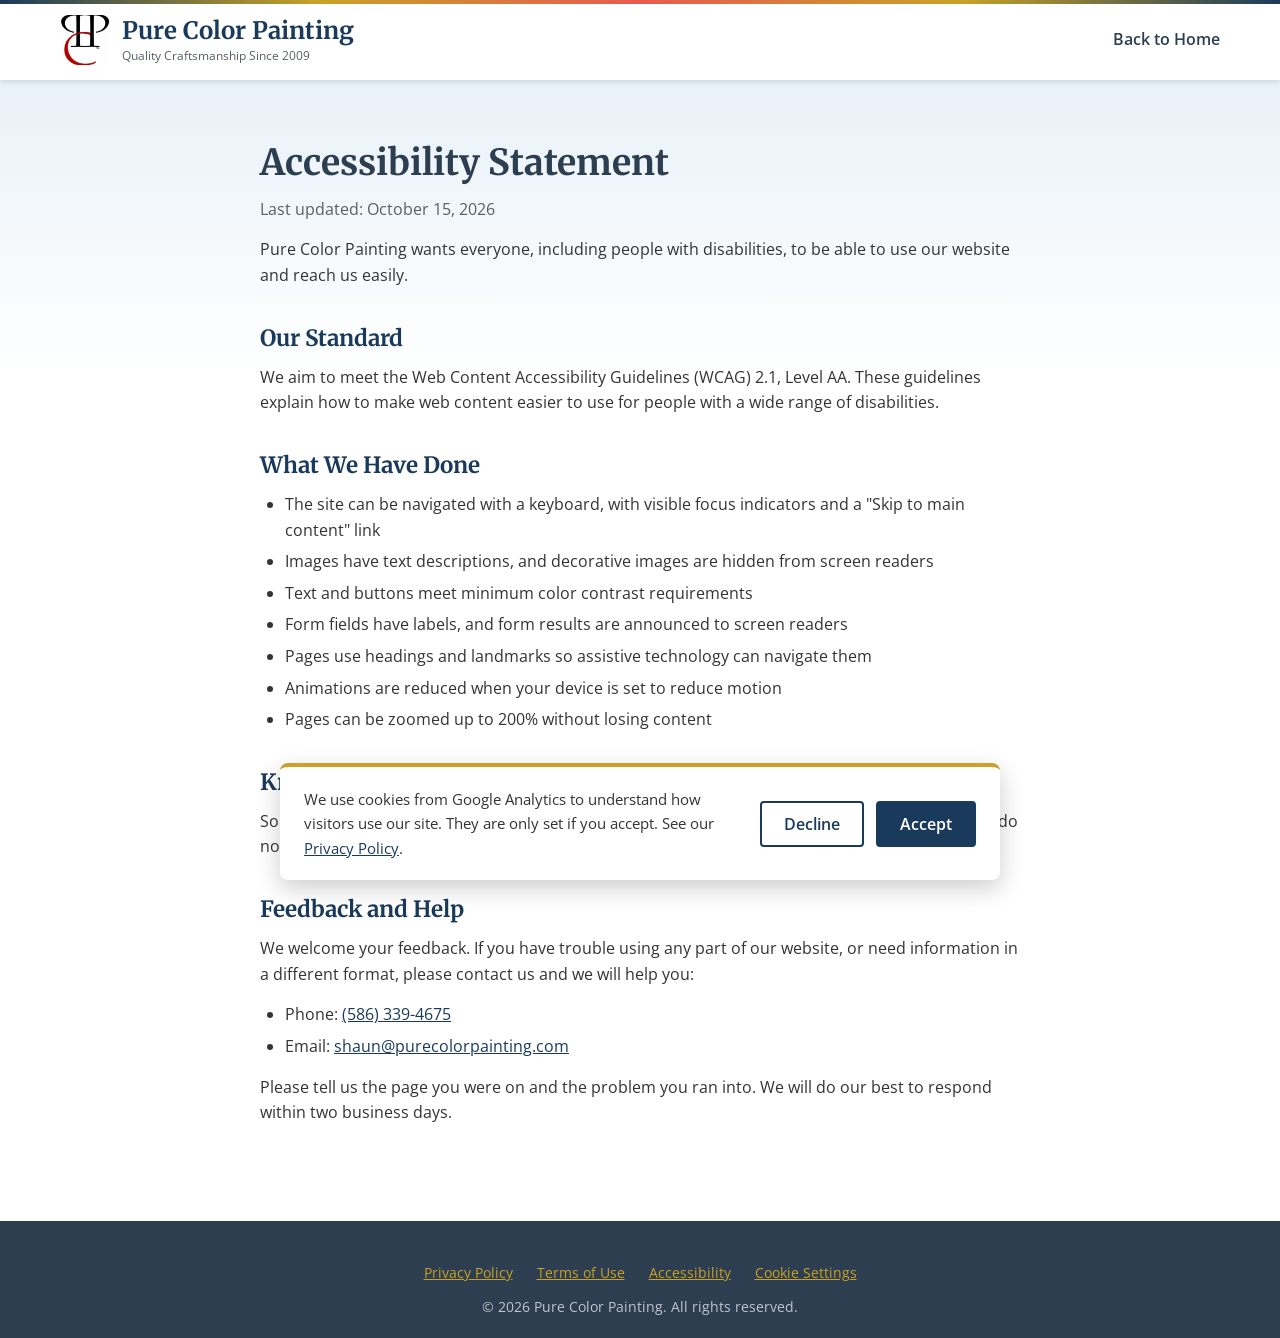
<file: accessibility.html>
<!DOCTYPE html>
<html lang="en">
<head>
    <meta charset="UTF-8">
    <meta name="viewport" content="width=device-width, initial-scale=1.0">
    <title>Accessibility Statement | Pure Color Painting</title>
    <meta name="description" content="Pure Color Painting's commitment to making our website accessible to everyone.">
    <link rel="canonical" href="https://purecolorpainting.com/accessibility.html">

    <!-- Favicons -->
    <link rel="icon" type="image/x-icon" href="images/favicon.ico">
    <link rel="apple-touch-icon" href="images/apple-touch-icon.png">

    <!-- Stylesheets -->
    <link rel="stylesheet" href="css/styles.css?v=3">
    <link rel="preconnect" href="https://fonts.googleapis.com">
    <link rel="preconnect" href="https://fonts.gstatic.com" crossorigin>
    <link href="https://fonts.googleapis.com/css2?family=Merriweather:wght@400;700&family=Open+Sans:wght@400;600&display=swap" rel="stylesheet">
</head>
<body>
    <a href="#main" class="skip-link">Skip to main content</a>

    <!-- Header -->
    <header class="header">
        <div class="container">
            <div class="header-content">
                <a href="index.html" class="logo">
                    <img src="images/logo.png" alt="" class="logo-img">
                    <div class="logo-text">
                        <p class="site-name">Pure Color Painting</p>
                        <p class="tagline">Quality Craftsmanship Since 2009</p>
                    </div>
                </a>
                <a href="index.html" class="legal-back">Back to Home</a>
            </div>
        </div>
    </header>

    <main id="main" class="legal-page" tabindex="-1">
        <div class="container">
            <h1>Accessibility Statement</h1>
            <p class="legal-updated">Last updated: October 15, 2026</p>

            <p>Pure Color Painting wants everyone, including people with disabilities, to be able to use our website and reach us easily.</p>

            <h2>Our Standard</h2>
            <p>We aim to meet the Web Content Accessibility Guidelines (WCAG) 2.1, Level AA. These guidelines explain how to make web content easier to use for people with a wide range of disabilities.</p>

            <h2>What We Have Done</h2>
            <ul>
                <li>The site can be navigated with a keyboard, with visible focus indicators and a "Skip to main content" link</li>
                <li>Images have text descriptions, and decorative images are hidden from screen readers</li>
                <li>Text and buttons meet minimum color contrast requirements</li>
                <li>Form fields have labels, and form results are announced to screen readers</li>
                <li>Pages use headings and landmarks so assistive technology can navigate them</li>
                <li>Animations are reduced when your device is set to reduce motion</li>
                <li>Pages can be zoomed up to 200% without losing content</li>
            </ul>

            <h2>Known Limitations</h2>
            <p>Some content comes from other companies, such as our Facebook page and Google Reviews. We do not control the accessibility of those websites.</p>

            <h2>Feedback and Help</h2>
            <p>We welcome your feedback. If you have trouble using any part of our website, or need information in a different format, please contact us and we will help you:</p>
            <ul>
                <li>Phone: <a href="tel:+15863394675">(586) 339-4675</a></li>
                <li>Email: <a href="mailto:shaun@purecolorpainting.com">shaun@purecolorpainting.com</a></li>
            </ul>
            <p>Please tell us the page you were on and the problem you ran into. We will do our best to respond within two business days.</p>
        </div>
    </main>

    <!-- Footer -->
    <footer class="footer legal-footer">
        <div class="container">
            <div class="footer-bottom">
                <nav class="footer-legal" aria-label="Legal">
                    <a href="privacy.html">Privacy Policy</a>
                    <a href="terms.html">Terms of Use</a>
                    <a href="accessibility.html" aria-current="page">Accessibility</a>
                    <button type="button" class="cookie-settings-link" data-cookie-settings>Cookie Settings</button>
                </nav>
                <p>&copy; <span id="current-year"></span> Pure Color Painting. All rights reserved.</p>
            </div>
        </div>
    </footer>

    <script>
        document.getElementById('current-year').textContent = new Date().getFullYear();
    </script>
    <script src="js/consent.js"></script>
</body>
</html>
</file>
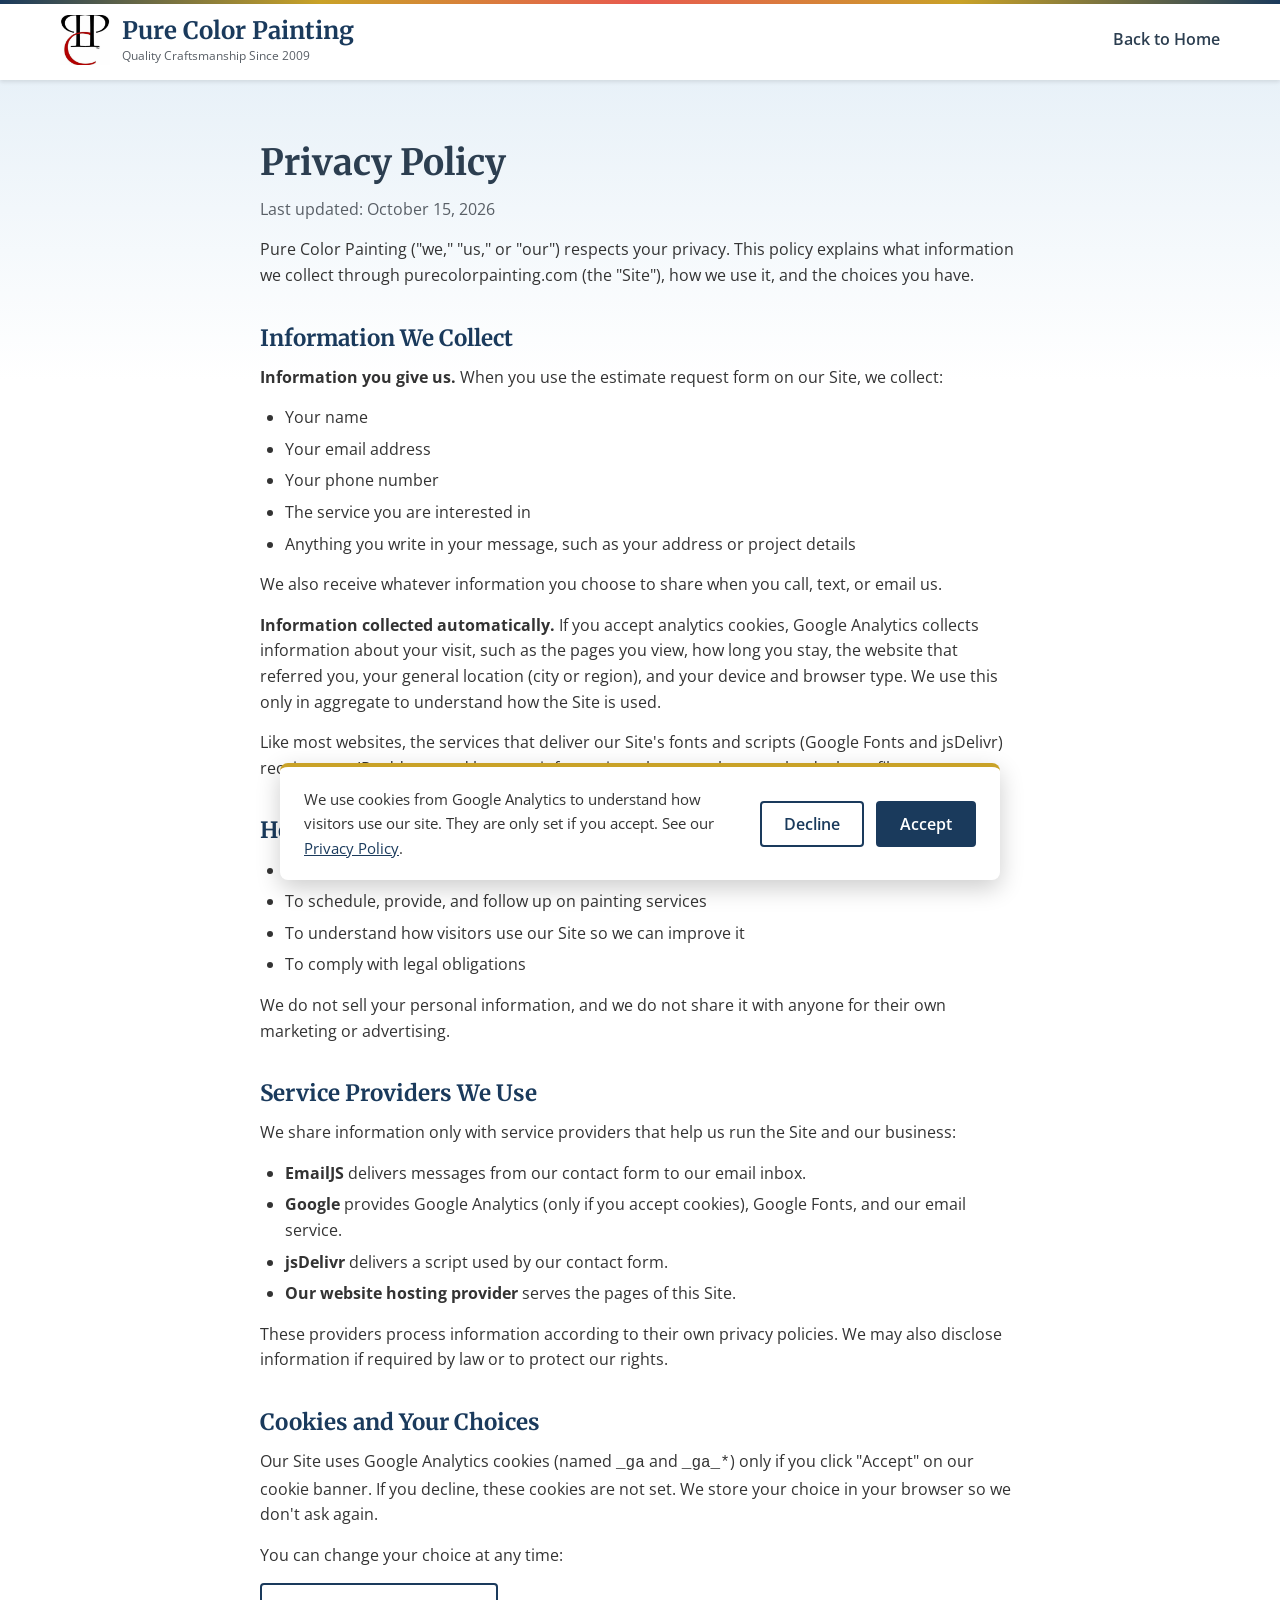
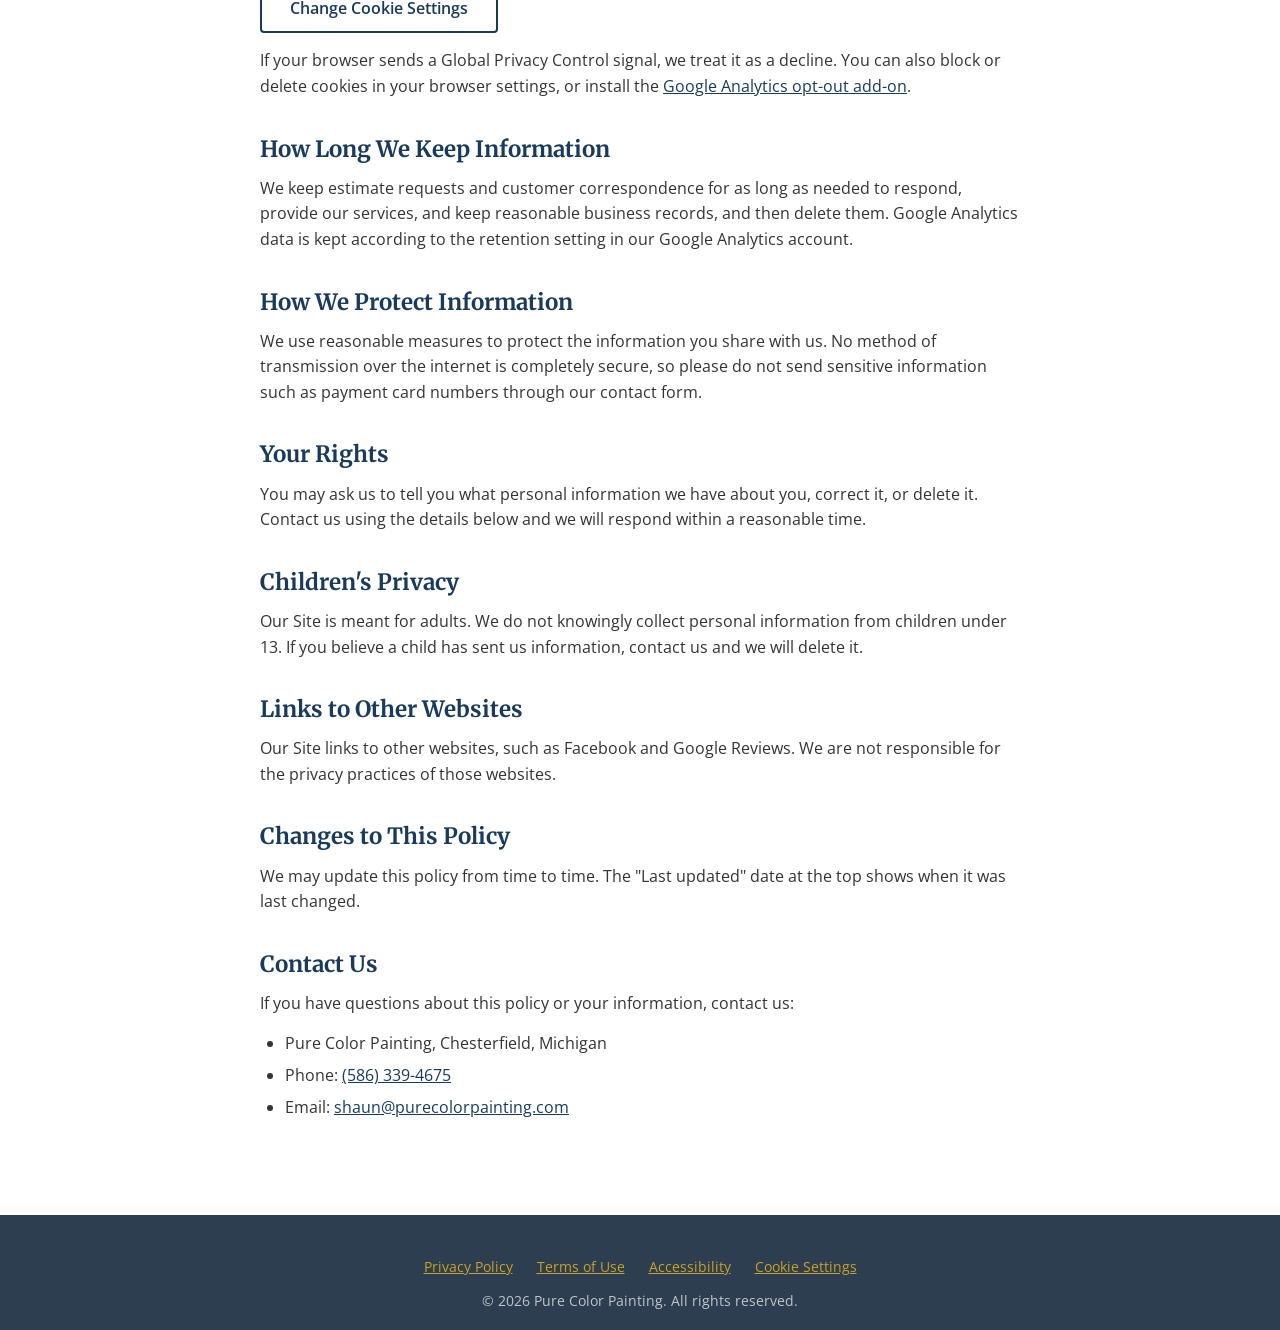
<file: privacy.html>
<!DOCTYPE html>
<html lang="en">
<head>
    <meta charset="UTF-8">
    <meta name="viewport" content="width=device-width, initial-scale=1.0">
    <title>Privacy Policy | Pure Color Painting</title>
    <meta name="description" content="How Pure Color Painting collects, uses, and protects the information you share through our website.">
    <link rel="canonical" href="https://purecolorpainting.com/privacy.html">

    <!-- Favicons -->
    <link rel="icon" type="image/x-icon" href="images/favicon.ico">
    <link rel="apple-touch-icon" href="images/apple-touch-icon.png">

    <!-- Stylesheets -->
    <link rel="stylesheet" href="css/styles.css?v=3">
    <link rel="preconnect" href="https://fonts.googleapis.com">
    <link rel="preconnect" href="https://fonts.gstatic.com" crossorigin>
    <link href="https://fonts.googleapis.com/css2?family=Merriweather:wght@400;700&family=Open+Sans:wght@400;600&display=swap" rel="stylesheet">
</head>
<body>
    <a href="#main" class="skip-link">Skip to main content</a>

    <!-- Header -->
    <header class="header">
        <div class="container">
            <div class="header-content">
                <a href="index.html" class="logo">
                    <img src="images/logo.png" alt="" class="logo-img">
                    <div class="logo-text">
                        <p class="site-name">Pure Color Painting</p>
                        <p class="tagline">Quality Craftsmanship Since 2009</p>
                    </div>
                </a>
                <a href="index.html" class="legal-back">Back to Home</a>
            </div>
        </div>
    </header>

    <main id="main" class="legal-page" tabindex="-1">
        <div class="container">
            <h1>Privacy Policy</h1>
            <p class="legal-updated">Last updated: October 15, 2026</p>

            <p>Pure Color Painting ("we," "us," or "our") respects your privacy. This policy explains what information we collect through purecolorpainting.com (the "Site"), how we use it, and the choices you have.</p>

            <h2>Information We Collect</h2>
            <p><strong>Information you give us.</strong> When you use the estimate request form on our Site, we collect:</p>
            <ul>
                <li>Your name</li>
                <li>Your email address</li>
                <li>Your phone number</li>
                <li>The service you are interested in</li>
                <li>Anything you write in your message, such as your address or project details</li>
            </ul>
            <p>We also receive whatever information you choose to share when you call, text, or email us.</p>
            <p><strong>Information collected automatically.</strong> If you accept analytics cookies, Google Analytics collects information about your visit, such as the pages you view, how long you stay, the website that referred you, your general location (city or region), and your device and browser type. We use this only in aggregate to understand how the Site is used.</p>
            <p>Like most websites, the services that deliver our Site's fonts and scripts (Google Fonts and jsDelivr) receive your IP address and browser information when your browser loads those files.</p>

            <h2>How We Use Your Information</h2>
            <ul>
                <li>To respond to your estimate request and answer your questions</li>
                <li>To schedule, provide, and follow up on painting services</li>
                <li>To understand how visitors use our Site so we can improve it</li>
                <li>To comply with legal obligations</li>
            </ul>
            <p>We do not sell your personal information, and we do not share it with anyone for their own marketing or advertising.</p>

            <h2>Service Providers We Use</h2>
            <p>We share information only with service providers that help us run the Site and our business:</p>
            <ul>
                <li><strong>EmailJS</strong> delivers messages from our contact form to our email inbox.</li>
                <li><strong>Google</strong> provides Google Analytics (only if you accept cookies), Google Fonts, and our email service.</li>
                <li><strong>jsDelivr</strong> delivers a script used by our contact form.</li>
                <li><strong>Our website hosting provider</strong> serves the pages of this Site.</li>
            </ul>
            <p>These providers process information according to their own privacy policies. We may also disclose information if required by law or to protect our rights.</p>

            <h2>Cookies and Your Choices</h2>
            <p>Our Site uses Google Analytics cookies (named <code>_ga</code> and <code>_ga_*</code>) only if you click "Accept" on our cookie banner. If you decline, these cookies are not set. We store your choice in your browser so we don't ask again.</p>
            <p>You can change your choice at any time:</p>
            <p><button type="button" class="btn btn-outline" data-cookie-settings>Change Cookie Settings</button></p>
            <p>If your browser sends a Global Privacy Control signal, we treat it as a decline. You can also block or delete cookies in your browser settings, or install the <a href="https://tools.google.com/dlpage/gaoptout" target="_blank" rel="noopener noreferrer">Google Analytics opt-out add-on<span class="visually-hidden"> (opens in new tab)</span></a>.</p>

            <h2>How Long We Keep Information</h2>
            <p>We keep estimate requests and customer correspondence for as long as needed to respond, provide our services, and keep reasonable business records, and then delete them. Google Analytics data is kept according to the retention setting in our Google Analytics account.</p>

            <h2>How We Protect Information</h2>
            <p>We use reasonable measures to protect the information you share with us. No method of transmission over the internet is completely secure, so please do not send sensitive information such as payment card numbers through our contact form.</p>

            <h2>Your Rights</h2>
            <p>You may ask us to tell you what personal information we have about you, correct it, or delete it. Contact us using the details below and we will respond within a reasonable time.</p>

            <h2>Children's Privacy</h2>
            <p>Our Site is meant for adults. We do not knowingly collect personal information from children under 13. If you believe a child has sent us information, contact us and we will delete it.</p>

            <h2>Links to Other Websites</h2>
            <p>Our Site links to other websites, such as Facebook and Google Reviews. We are not responsible for the privacy practices of those websites.</p>

            <h2>Changes to This Policy</h2>
            <p>We may update this policy from time to time. The "Last updated" date at the top shows when it was last changed.</p>

            <h2>Contact Us</h2>
            <p>If you have questions about this policy or your information, contact us:</p>
            <ul>
                <li>Pure Color Painting, Chesterfield, Michigan</li>
                <li>Phone: <a href="tel:+15863394675">(586) 339-4675</a></li>
                <li>Email: <a href="mailto:shaun@purecolorpainting.com">shaun@purecolorpainting.com</a></li>
            </ul>
        </div>
    </main>

    <!-- Footer -->
    <footer class="footer legal-footer">
        <div class="container">
            <div class="footer-bottom">
                <nav class="footer-legal" aria-label="Legal">
                    <a href="privacy.html" aria-current="page">Privacy Policy</a>
                    <a href="terms.html">Terms of Use</a>
                    <a href="accessibility.html">Accessibility</a>
                    <button type="button" class="cookie-settings-link" data-cookie-settings>Cookie Settings</button>
                </nav>
                <p>&copy; <span id="current-year"></span> Pure Color Painting. All rights reserved.</p>
            </div>
        </div>
    </footer>

    <script>
        document.getElementById('current-year').textContent = new Date().getFullYear();
    </script>
    <script src="js/consent.js"></script>
</body>
</html>
</file>
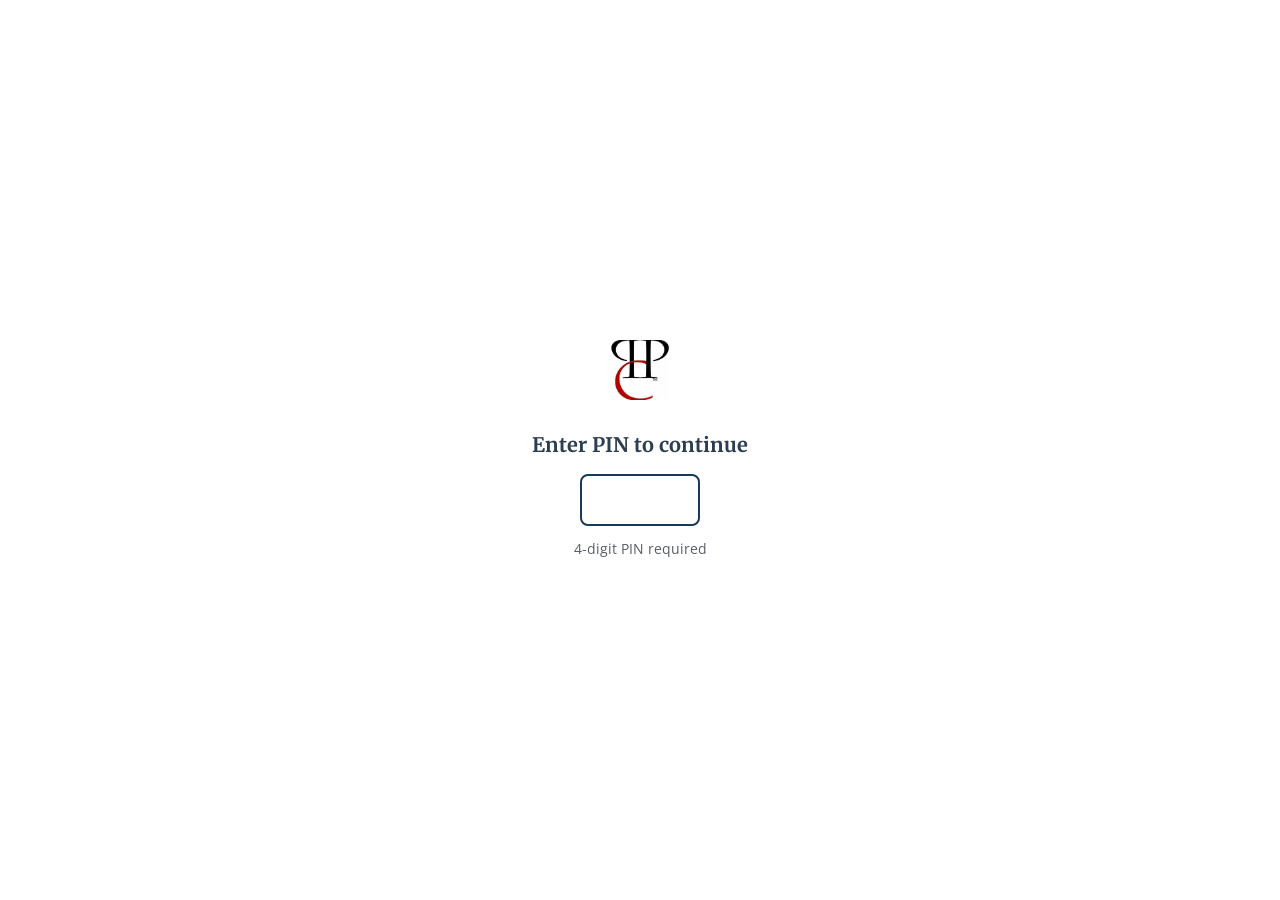
<file: quote.html>
<!DOCTYPE html>
<html lang="en">
<head>
    <meta charset="UTF-8">
    <meta name="viewport" content="width=device-width, initial-scale=1.0">
    <meta name="robots" content="noindex, nofollow">
    <title>Quote Calculator | Pure Color Painting</title>

    <link rel="icon" type="image/x-icon" href="images/favicon.ico">
    <link rel="stylesheet" href="css/styles.css?v=3">
    <link rel="preconnect" href="https://fonts.googleapis.com">
    <link rel="preconnect" href="https://fonts.gstatic.com" crossorigin>
    <link href="https://fonts.googleapis.com/css2?family=Merriweather:wght@400;700&family=Open+Sans:wght@400;600&display=swap" rel="stylesheet">

    <style>
        /* Quote Calculator Styles */
        body {
            padding-top: 80px;
        }

        .quote-header {
            position: fixed;
            top: 0;
            left: 0;
            right: 0;
            background-color: var(--color-white);
            box-shadow: var(--shadow-sm);
            z-index: 1000;
        }

        .quote-header::before {
            content: '';
            position: absolute;
            top: 0;
            left: 0;
            right: 0;
            height: 4px;
            background: linear-gradient(90deg, var(--color-primary), var(--color-secondary), var(--color-accent), var(--color-secondary), var(--color-primary));
        }

        .quote-header-content {
            display: flex;
            align-items: center;
            gap: 16px;
            padding: 15px 0;
        }

        .quote-header-content .logo-img {
            height: 50px;
            width: auto;
        }

        .quote-header-content h1 {
            font-size: 1.35rem;
            color: var(--color-primary);
            margin: 0;
        }

        .quote-header-content .tagline {
            font-size: 0.75rem;
            color: var(--color-gray);
            margin: 0;
        }

        .quote-main {
            padding: 30px 0 60px;
        }

        /* Settings Panel */
        .settings-panel {
            background: var(--color-white);
            border-radius: 8px;
            box-shadow: var(--shadow-sm);
            border-left: 4px solid var(--color-secondary);
            margin-bottom: 30px;
            overflow: hidden;
        }

        .settings-toggle {
            display: flex;
            justify-content: space-between;
            align-items: center;
            padding: 16px 20px;
            background: none;
            border: none;
            width: 100%;
            cursor: pointer;
            font-family: var(--font-heading);
            font-size: 1.1rem;
            font-weight: 700;
            color: var(--color-dark);
        }

        .settings-toggle:hover {
            background-color: var(--color-light);
        }

        .settings-toggle .arrow {
            transition: transform 0.3s ease;
            font-size: 0.8rem;
            color: var(--color-gray);
        }

        .settings-toggle .arrow.open {
            transform: rotate(180deg);
        }

        .settings-body {
            display: none;
            padding: 0 20px 20px;
        }

        .settings-body.open {
            display: block;
        }

        .settings-grid {
            display: grid;
            grid-template-columns: repeat(auto-fit, minmax(200px, 1fr));
            gap: 20px;
        }

        .setting-group label {
            display: block;
            font-weight: 600;
            font-size: 0.85rem;
            color: var(--color-dark);
            margin-bottom: 6px;
        }

        .setting-group .input-wrapper {
            position: relative;
        }

        .setting-group .input-wrapper .prefix {
            position: absolute;
            left: 12px;
            top: 50%;
            transform: translateY(-50%);
            color: var(--color-gray);
            font-weight: 600;
        }

        .setting-group input {
            width: 100%;
            padding: 10px 12px 10px 28px;
            border: 1px solid var(--color-gray-light);
            border-radius: 4px;
            font-family: var(--font-body);
            font-size: 1rem;
            transition: var(--transition);
        }

        .setting-group input:focus {
            outline: none;
            border-color: var(--color-primary);
            box-shadow: 0 0 0 3px rgba(26, 58, 92, 0.1);
        }

        /* Rooms Section */
        .section-heading {
            font-family: var(--font-heading);
            font-size: 1.5rem;
            color: var(--color-dark);
            margin-bottom: 20px;
            position: relative;
            display: inline-block;
        }

        .section-heading::after {
            content: '';
            position: absolute;
            bottom: -6px;
            left: 0;
            width: 50px;
            height: 3px;
            background-color: var(--color-secondary);
        }

        /* Room Cards */
        .room-card {
            background: var(--color-white);
            border-radius: 8px;
            box-shadow: var(--shadow-sm);
            border-left: 4px solid var(--color-secondary);
            padding: 20px;
            margin-bottom: 16px;
            transition: var(--transition);
        }

        .room-card:hover {
            box-shadow: var(--shadow-md);
        }

        .room-card-header {
            display: flex;
            justify-content: space-between;
            align-items: center;
            margin-bottom: 16px;
            gap: 12px;
        }

        .room-name-input {
            flex: 1;
            padding: 8px 12px;
            border: 1px solid var(--color-gray-light);
            border-radius: 4px;
            font-family: var(--font-body);
            font-size: 1rem;
            font-weight: 600;
            color: var(--color-primary);
            transition: var(--transition);
        }

        .room-name-input:focus {
            outline: none;
            border-color: var(--color-primary);
            box-shadow: 0 0 0 3px rgba(26, 58, 92, 0.1);
        }

        .room-name-input::placeholder {
            color: var(--color-gray);
            font-weight: 400;
        }

        .btn-remove {
            background: none;
            border: 1px solid var(--color-accent);
            color: var(--color-accent);
            padding: 6px 14px;
            border-radius: 4px;
            font-family: var(--font-body);
            font-size: 0.85rem;
            font-weight: 600;
            cursor: pointer;
            transition: var(--transition);
            white-space: nowrap;
        }

        .btn-remove:hover {
            background-color: var(--color-accent);
            color: var(--color-white);
        }

        .room-dimensions {
            display: grid;
            grid-template-columns: repeat(4, 1fr);
            gap: 16px;
            margin-bottom: 16px;
        }

        .dim-group label {
            display: block;
            font-size: 0.8rem;
            font-weight: 600;
            color: var(--color-gray);
            margin-bottom: 4px;
            text-transform: uppercase;
            letter-spacing: 0.5px;
        }

        .dim-group .input-with-unit {
            position: relative;
        }

        .dim-group input {
            width: 100%;
            padding: 10px 36px 10px 12px;
            border: 1px solid var(--color-gray-light);
            border-radius: 4px;
            font-family: var(--font-body);
            font-size: 1rem;
            transition: var(--transition);
        }

        .dim-group input:focus {
            outline: none;
            border-color: var(--color-primary);
            box-shadow: 0 0 0 3px rgba(26, 58, 92, 0.1);
        }

        .dim-group .unit {
            position: absolute;
            right: 10px;
            top: 50%;
            transform: translateY(-50%);
            font-size: 0.8rem;
            color: var(--color-gray);
        }

        .room-calcs {
            display: grid;
            grid-template-columns: repeat(4, 1fr);
            gap: 12px;
            padding-top: 12px;
            border-top: 1px solid var(--color-gray-light);
        }

        .calc-item {
            text-align: center;
            padding: 8px;
            background: var(--color-light);
            border-radius: 4px;
        }

        .calc-item .calc-label {
            font-size: 0.75rem;
            text-transform: uppercase;
            letter-spacing: 0.5px;
            color: var(--color-gray);
            margin-bottom: 2px;
        }

        .calc-item .calc-value {
            font-size: 1.1rem;
            font-weight: 700;
            color: var(--color-primary);
        }

        .calc-item .calc-unit {
            font-size: 0.75rem;
            color: var(--color-gray);
            font-weight: 400;
        }

        /* Add Room Button */
        .btn-add-room {
            display: inline-block;
            padding: 12px 28px;
            background: linear-gradient(135deg, var(--color-primary) 0%, var(--color-secondary) 100%);
            color: var(--color-white);
            border: none;
            border-radius: 4px;
            font-family: var(--font-body);
            font-size: 1rem;
            font-weight: 600;
            cursor: pointer;
            transition: var(--transition);
            margin-bottom: 30px;
        }

        .btn-add-room:hover {
            background: linear-gradient(135deg, var(--color-secondary) 0%, var(--color-primary) 100%);
            transform: translateY(-2px);
            box-shadow: var(--shadow-md);
        }

        /* Global Inputs */
        .global-inputs {
            background: var(--color-white);
            border-radius: 8px;
            box-shadow: var(--shadow-sm);
            border-left: 4px solid var(--color-secondary);
            padding: 20px;
            margin-bottom: 30px;
        }

        .global-inputs h3 {
            font-family: var(--font-heading);
            font-size: 1.1rem;
            color: var(--color-dark);
            margin-bottom: 16px;
        }

        .global-grid {
            display: grid;
            grid-template-columns: repeat(auto-fit, minmax(200px, 1fr));
            gap: 20px;
        }

        .global-group label {
            display: block;
            font-weight: 600;
            font-size: 0.85rem;
            color: var(--color-dark);
            margin-bottom: 6px;
        }

        .global-group input {
            width: 100%;
            padding: 10px 12px;
            border: 1px solid var(--color-gray-light);
            border-radius: 4px;
            font-family: var(--font-body);
            font-size: 1rem;
            transition: var(--transition);
        }

        .global-group input:focus {
            outline: none;
            border-color: var(--color-primary);
            box-shadow: 0 0 0 3px rgba(26, 58, 92, 0.1);
        }

        /* Materials Section */
        .materials-section {
            margin-bottom: 30px;
        }

        .materials-hint {
            font-size: 0.85rem;
            color: var(--color-gray);
            margin-bottom: 16px;
            margin-top: -12px;
        }

        .materials-grid {
            display: grid;
            grid-template-columns: repeat(2, 1fr);
            gap: 16px;
        }

        .material-card {
            background: var(--color-white);
            border-radius: 8px;
            box-shadow: var(--shadow-sm);
            border-left: 4px solid var(--color-secondary);
            padding: 16px 20px;
        }

        .material-card h4 {
            font-family: var(--font-heading);
            font-size: 0.95rem;
            color: var(--color-primary);
            margin-bottom: 12px;
        }

        .material-row {
            display: flex;
            align-items: flex-end;
            gap: 16px;
        }

        .material-field {
            flex: 1;
        }

        .material-field label {
            display: block;
            font-weight: 600;
            font-size: 0.8rem;
            color: var(--color-gray);
            margin-bottom: 4px;
            text-transform: uppercase;
            letter-spacing: 0.5px;
        }

        .material-field .input-wrapper {
            position: relative;
        }

        .material-field .input-wrapper .prefix {
            position: absolute;
            left: 10px;
            top: 50%;
            transform: translateY(-50%);
            color: var(--color-gray);
            font-weight: 600;
            font-size: 0.9rem;
        }

        .material-field .input-wrapper input {
            padding-left: 24px;
        }

        .material-field input {
            width: 100%;
            padding: 8px 10px;
            border: 1px solid var(--color-gray-light);
            border-radius: 4px;
            font-family: var(--font-body);
            font-size: 0.95rem;
            transition: var(--transition);
        }

        .material-field input:focus {
            outline: none;
            border-color: var(--color-primary);
            box-shadow: 0 0 0 3px rgba(26, 58, 92, 0.1);
        }

        .material-total {
            flex: 0 0 auto;
            text-align: right;
            min-width: 80px;
        }

        .material-total label {
            display: block;
            font-weight: 600;
            font-size: 0.8rem;
            color: var(--color-gray);
            margin-bottom: 4px;
            text-transform: uppercase;
            letter-spacing: 0.5px;
        }

        .material-cost {
            font-size: 1.1rem;
            font-weight: 700;
            color: var(--color-primary);
            line-height: 36px;
        }

        /* Results Section */
        .results-section {
            background: var(--color-white);
            border-radius: 8px;
            box-shadow: var(--shadow-md);
            border-top: 4px solid var(--color-secondary);
            padding: 30px;
            margin-bottom: 30px;
        }

        .results-section h2 {
            font-size: 1.5rem;
            margin-bottom: 20px;
            text-align: left;
        }

        .results-table {
            width: 100%;
            border-collapse: collapse;
        }

        .results-table tr {
            border-bottom: 1px solid var(--color-gray-light);
        }

        .results-table td {
            padding: 12px 8px;
            font-size: 0.95rem;
        }

        .results-table .line-label {
            color: var(--color-dark);
            font-weight: 600;
        }

        .results-table .line-detail {
            color: var(--color-gray);
            text-align: center;
        }

        .results-table .line-amount {
            text-align: right;
            font-family: var(--font-body);
            font-weight: 600;
            color: var(--color-dark);
            white-space: nowrap;
        }

        .results-table tr.section-header-row {
            border-bottom: none;
        }

        .results-table .section-label {
            font-family: var(--font-heading);
            font-size: 0.8rem;
            font-weight: 700;
            text-transform: uppercase;
            letter-spacing: 1px;
            color: var(--color-gray);
            padding: 16px 8px 4px;
        }

        .results-table tr.subtotal-row {
            border-top: 2px solid var(--color-dark);
            border-bottom: none;
        }

        .results-table tr.subtotal-row td {
            padding-top: 16px;
            font-size: 1rem;
        }

        .results-table tr.rounding-row {
            border-bottom: none;
        }

        .results-table tr.rounding-row td {
            font-size: 0.85rem;
            color: var(--color-gray);
            padding-top: 4px;
            padding-bottom: 4px;
        }

        .results-table tr.total-row td {
            padding-top: 8px;
            font-size: 1.3rem;
            font-weight: 700;
            color: var(--color-primary);
        }

        .estimate-disclaimer {
            margin-top: 20px;
            padding: 12px 15px;
            background: var(--color-light);
            border-left: 3px solid var(--color-secondary);
            font-size: 0.85rem;
            color: var(--color-text);
        }

        /* Action Buttons */
        .action-buttons {
            display: flex;
            gap: 12px;
            flex-wrap: wrap;
        }

        .btn-share {
            display: inline-block;
            padding: 12px 28px;
            background: linear-gradient(135deg, var(--color-primary) 0%, var(--color-secondary) 100%);
            color: var(--color-white);
            border: none;
            border-radius: 4px;
            font-family: var(--font-body);
            font-size: 1rem;
            font-weight: 600;
            cursor: pointer;
            transition: var(--transition);
        }

        .btn-share:hover {
            background: linear-gradient(135deg, var(--color-secondary) 0%, var(--color-primary) 100%);
            transform: translateY(-2px);
            box-shadow: var(--shadow-md);
        }

        .btn-print {
            display: inline-block;
            padding: 12px 28px;
            background: transparent;
            color: var(--color-primary);
            border: 2px solid var(--color-primary);
            border-radius: 4px;
            font-family: var(--font-body);
            font-size: 1rem;
            font-weight: 600;
            cursor: pointer;
            transition: var(--transition);
        }

        .btn-print:hover {
            background: var(--color-primary);
            color: var(--color-white);
            transform: translateY(-2px);
            box-shadow: var(--shadow-md);
        }

/* Share View Mode */
        body.share-view .settings-panel,
        body.share-view .btn-add-room,
        body.share-view .btn-remove,
        body.share-view .action-buttons,
        body.share-view .global-inputs,
        body.share-view .materials-section,
        body.share-view .room-name-input,
        body.share-view .dim-group input,
        body.share-view .setting-group input {
            display: none;
        }

        body.share-view .room-name-display,
        body.share-view .dim-display {
            display: block;
        }

        .room-name-display,
        .dim-display {
            display: none;
        }

        body.share-view .room-card-header {
            margin-bottom: 8px;
        }

        .room-name-display {
            font-family: var(--font-heading);
            font-size: 1.1rem;
            font-weight: 700;
            color: var(--color-primary);
        }

        .dim-display {
            font-size: 0.9rem;
            color: var(--color-gray);
            margin-bottom: 12px;
        }

        body.share-view .room-dimensions {
            display: none;
        }

        .share-exit-bar {
            display: none;
            position: fixed;
            top: 0;
            left: 0;
            right: 0;
            background: var(--color-primary);
            color: var(--color-white);
            text-align: center;
            padding: 10px;
            z-index: 2000;
        }

        .share-exit-bar button {
            background: var(--color-secondary);
            color: var(--color-dark);
            border: none;
            padding: 6px 20px;
            border-radius: 4px;
            font-weight: 600;
            cursor: pointer;
            margin-left: 12px;
        }

        body.share-view .share-exit-bar {
            display: block;
        }

        body.share-view .print-header {
            display: block;
            text-align: center;
            margin-bottom: 20px;
            padding-bottom: 12px;
            border-bottom: 2px solid var(--color-gray-light);
        }

        body.share-view .quote-header {
            top: 42px;
        }

        body.share-view {
            padding-top: 122px;
        }

        /* Print Styles */
        @media print {
            * {
                -webkit-print-color-adjust: exact !important;
                print-color-adjust: exact !important;
            }

            body {
                padding-top: 0 !important;
                font-size: 11px !important;
                line-height: 1.3 !important;
            }

            .quote-header,
            .share-exit-bar,
            .settings-panel,
            .btn-add-room,
            .btn-remove,
            .action-buttons,
            .global-inputs,
            .materials-section {
                display: none !important;
            }

            .client-grid {
                display: none !important;
            }

            .client-display {
                display: block !important;
            }

            .client-display .client-display-name {
                font-weight: 700;
                font-size: 1rem;
            }

            .client-display .client-display-address {
                font-size: 0.8rem;
                color: #666;
            }

            .client-info {
                box-shadow: none !important;
                border: none !important;
                padding: 0 !important;
                margin-bottom: 8px !important;
            }

            .room-name-input,
            .dim-group input,
            .dim-group .unit {
                display: none !important;
            }

            .room-name-display,
            .dim-display {
                display: inline !important;
            }

            .room-dimensions {
                display: none !important;
            }

            .section-heading {
                font-size: 1rem !important;
                margin-bottom: 6px !important;
            }

            .section-heading::after {
                display: none !important;
            }

            .room-card {
                box-shadow: none !important;
                border: none !important;
                border-bottom: 1px solid #ccc !important;
                border-left: 3px solid #c9a227 !important;
                border-radius: 0 !important;
                padding: 6px 10px !important;
                margin-bottom: 4px !important;
                break-inside: avoid;
            }

            .room-card-header {
                margin-bottom: 2px !important;
                gap: 8px !important;
            }

            .room-name-display {
                font-size: 0.9rem !important;
            }

            .dim-display {
                font-size: 0.75rem !important;
                margin-bottom: 4px !important;
            }

            .room-calcs {
                display: flex !important;
                gap: 12px !important;
                padding-top: 4px !important;
                border-top: none !important;
            }

            .calc-item {
                padding: 2px 6px !important;
                background: none !important;
                text-align: left !important;
                flex: none !important;
            }

            .calc-item .calc-label {
                font-size: 0.65rem !important;
                display: inline !important;
                margin-bottom: 0 !important;
            }

            .calc-item .calc-value {
                font-size: 0.8rem !important;
                display: inline !important;
            }

            .calc-item .calc-label::after {
                content: ': ' !important;
            }

            .results-section {
                box-shadow: none !important;
                border: none !important;
                border-top: 2px solid #333 !important;
                border-radius: 0 !important;
                padding: 10px 0 !important;
                margin-bottom: 0 !important;
                break-inside: avoid;
            }

            .results-section h2 {
                font-size: 1rem !important;
                margin-bottom: 6px !important;
            }

            .results-table td {
                padding: 3px 6px !important;
                font-size: 0.8rem !important;
            }

            .results-table tr.section-header-row .section-label {
                padding: 8px 6px 2px !important;
                font-size: 0.65rem !important;
            }

            .results-table tr.subtotal-row td {
                padding-top: 8px !important;
                font-size: 0.85rem !important;
            }

            .results-table tr.total-row td {
                font-size: 1rem !important;
                padding-top: 4px !important;
            }

            .estimate-disclaimer {
                margin-top: 10px !important;
                padding: 6px 8px !important;
                font-size: 0.7rem !important;
                border: 1px solid #999 !important;
                background: none !important;
            }

            .quote-main {
                padding: 0 !important;
            }

            .container {
                padding: 0 10px !important;
            }

            .print-header {
                display: block !important;
                text-align: center;
                margin-bottom: 12px;
                padding-bottom: 8px;
                border-bottom: 2px solid #333;
            }

            .print-logo {
                height: 50px;
                width: auto;
                margin-bottom: 4px;
            }

            .print-header h1 {
                font-size: 1.1rem;
                margin-bottom: 2px;
            }

            .print-header p {
                color: #666;
                font-size: 0.8rem;
            }

            .footer {
                display: none !important;
            }
        }

        .print-header {
            display: none;
        }

        .print-logo {
            height: 60px;
            width: auto;
            margin-bottom: 8px;
        }

        /* Client Info */
        .client-info {
            background: var(--color-white);
            border-radius: 8px;
            box-shadow: var(--shadow-sm);
            border-left: 4px solid var(--color-primary);
            padding: 20px;
            margin-bottom: 30px;
        }

        .client-grid {
            display: grid;
            grid-template-columns: 1fr 1fr;
            gap: 16px;
        }

        .client-group label {
            display: block;
            font-weight: 600;
            font-size: 0.85rem;
            color: var(--color-dark);
            margin-bottom: 6px;
        }

        .client-group .optional-label {
            font-weight: 400;
            color: var(--color-gray);
            font-size: 0.8rem;
        }

        .client-group input {
            width: 100%;
            padding: 10px 12px;
            border: 1px solid var(--color-gray-light);
            border-radius: 4px;
            font-family: var(--font-body);
            font-size: 1rem;
            transition: var(--transition);
        }

        .client-group input:focus {
            outline: none;
            border-color: var(--color-primary);
            box-shadow: 0 0 0 3px rgba(26, 58, 92, 0.1);
        }

        .client-display {
            display: none;
        }

        body.share-view .client-grid {
            display: none;
        }

        body.share-view .client-display {
            display: block;
            font-size: 1rem;
            color: var(--color-dark);
        }

        body.share-view .client-display .client-display-name {
            font-weight: 700;
            font-size: 1.1rem;
            color: var(--color-primary);
        }

        body.share-view .client-display .client-display-address {
            font-size: 0.9rem;
            color: var(--color-gray);
            margin-top: 2px;
        }

        body.share-view .client-info {
            box-shadow: none;
            border-left: none;
            padding: 0;
            margin-bottom: 20px;
        }

        /* Responsive */
        @media (max-width: 768px) {
            body {
                padding-top: 70px;
            }

            .quote-header-content .logo-img {
                height: 40px;
            }

            .quote-header-content h1 {
                font-size: 1.15rem;
            }

            .quote-main {
                padding: 20px 0 40px;
            }

            .section-heading {
                font-size: 1.25rem;
                margin-bottom: 14px;
            }

            .room-dimensions {
                grid-template-columns: 1fr 1fr;
                gap: 10px;
            }

            .room-calcs {
                grid-template-columns: 1fr 1fr;
                gap: 8px;
            }

            .settings-grid {
                grid-template-columns: 1fr;
            }

            .global-grid {
                grid-template-columns: 1fr;
            }

            .client-grid {
                grid-template-columns: 1fr;
            }

            .materials-grid {
                grid-template-columns: 1fr;
            }

            .material-row {
                flex-wrap: wrap;
                gap: 10px;
            }

            .material-field {
                flex: 1 1 40%;
                min-width: 0;
            }

            .material-total {
                flex: 1 1 100%;
                text-align: left;
            }

            .results-table .line-detail {
                display: none;
            }

            .results-section {
                padding: 20px 16px;
            }

            .action-buttons {
                flex-direction: column;
            }

            .btn-add-room,
            .btn-share,
            .btn-print {
                width: 100%;
                text-align: center;
            }

            .settings-panel {
                margin-bottom: 20px;
            }

            .global-inputs {
                margin-bottom: 20px;
            }

            .btn-add-room {
                margin-bottom: 20px;
            }
        }

        @media (max-width: 480px) {
            .quote-header-content {
                gap: 10px;
                padding: 10px 0;
            }

            .quote-header-content .logo-img {
                height: 34px;
            }

            .quote-header-content h1 {
                font-size: 1.05rem;
            }

            .room-card {
                padding: 14px;
                margin-bottom: 12px;
            }

            .room-card-header {
                flex-wrap: wrap;
                gap: 8px;
            }

            .room-name-input {
                flex: 1 1 100%;
                font-size: 0.95rem;
            }

            .btn-remove {
                margin-left: auto;
            }

            .dim-group label {
                font-size: 0.7rem;
            }

            .calc-item .calc-label {
                font-size: 0.65rem;
            }

            .calc-item .calc-value {
                font-size: 0.95rem;
            }

            .results-section {
                padding: 16px 12px;
            }

            .results-table td {
                padding: 8px 4px;
                font-size: 0.9rem;
            }
        }

        /* PIN Gate */
        .pin-gate {
            position: fixed;
            inset: 0;
            z-index: 9999;
            display: flex;
            align-items: center;
            justify-content: center;
            background: var(--color-white, #fff);
        }

        .pin-gate-box {
            text-align: center;
            padding: 40px;
            max-width: 360px;
            width: 100%;
        }

        .pin-gate-box img {
            height: 60px;
            margin-bottom: 24px;
        }

        .pin-gate-box h2 {
            font-size: 1.25rem;
            margin-bottom: 16px;
            color: var(--color-dark, #333);
        }

        .pin-gate-box input {
            width: 120px;
            padding: 10px 16px;
            font-size: 1.5rem;
            text-align: center;
            letter-spacing: 8px;
            border: 2px solid var(--color-gray, #ccc);
            border-radius: 8px;
            outline: none;
        }

        .pin-gate-box input:focus {
            border-color: var(--color-primary, #2563eb);
        }

        .pin-gate-box input.pin-error {
            border-color: #e53e3e;
            animation: pin-shake 0.3s ease-in-out;
        }

        @keyframes pin-shake {
            0%, 100% { transform: translateX(0); }
            25% { transform: translateX(-6px); }
            75% { transform: translateX(6px); }
        }

        .pin-gate-hint {
            margin-top: 12px;
            font-size: 0.85rem;
            color: var(--color-gray, #999);
        }

        .page-content[hidden] {
            display: none !important;
        }
    </style>
</head>
<body>
    <!-- PIN Gate -->
    <div class="pin-gate" id="pin-gate">
        <div class="pin-gate-box">
            <img src="images/logo.png" alt="Pure Color Painting">
            <h2>Enter PIN to continue</h2>
            <input type="password" id="pin-input" aria-label="4-digit PIN" aria-describedby="pin-hint" maxlength="4" inputmode="numeric" pattern="\d{4}" autofocus>
            <p class="pin-gate-hint" id="pin-hint">4-digit PIN required</p>
        </div>
    </div>

    <div class="page-content" id="page-content" hidden>
    <!-- Share View Exit Bar -->
    <div class="share-exit-bar">
        Share view active <button onclick="toggleShareView()">Exit Share View</button>
    </div>

    <!-- Header -->
    <header class="quote-header">
        <div class="container">
            <div class="quote-header-content">
                <img src="images/logo.png" alt="Pure Color Painting" class="logo-img">
                <div>
                    <h1>Quote Calculator</h1>
                    <p class="tagline">Pure Color Painting</p>
                </div>
            </div>
        </div>
    </header>

    <!-- Print Header -->
    <div class="print-header">
        <img src="images/logo.png" alt="Pure Color Painting" class="print-logo">
        <h1>Pure Color Painting - Estimate</h1>
        <p>Chesterfield, MI | (586) 339-4675</p>
        <p>Prepared <span id="estimate-date"></span></p>
    </div>

    <main class="quote-main">
        <div class="container">

            <!-- Client Info -->
            <div class="client-info">
                <div class="client-grid">
                    <div class="client-group">
                        <label for="client-name">Client Name</label>
                        <input type="text" id="client-name" placeholder="Enter client name">
                    </div>
                    <div class="client-group">
                        <label for="client-address">Address <span class="optional-label">(optional)</span></label>
                        <input type="text" id="client-address" placeholder="Enter address">
                    </div>
                </div>
                <div class="client-display"></div>
            </div>

            <!-- Rooms -->
            <h2 class="section-heading">Rooms</h2>
            <div id="rooms-container"></div>
            <button class="btn-add-room" onclick="addRoom()">+ Add Room</button>

            <!-- Global Inputs -->
            <div class="global-inputs">
                <h3>Additional Items</h3>
                <div class="global-grid">
                    <div class="global-group">
                        <label for="door-sides">Total Door Sides</label>
                        <input type="number" id="door-sides" value="0" min="0" step="1">
                    </div>
                </div>
            </div>

            <!-- Settings Panel -->
            <div class="settings-panel">
                <button class="settings-toggle" onclick="toggleSettings()">
                    Rates & Settings
                    <span class="arrow open" id="settings-arrow">&#9660;</span>
                </button>
                <div class="settings-body open" id="settings-body">
                    <div class="settings-grid">
                        <div class="setting-group">
                            <label for="rate-wall-ceiling">Wall / Ceiling Rate (per sq ft)</label>
                            <div class="input-wrapper">
                                <span class="prefix">$</span>
                                <input type="number" id="rate-wall-ceiling" value="1.50" min="0" step="0.01">
                            </div>
                        </div>
                        <div class="setting-group">
                            <label for="rate-trim">Trim / Baseboard Rate (per lin ft)</label>
                            <div class="input-wrapper">
                                <span class="prefix">$</span>
                                <input type="number" id="rate-trim" value="1.50" min="0" step="0.01">
                            </div>
                        </div>
                        <div class="setting-group">
                            <label for="rate-door">Door Rate (per side)</label>
                            <div class="input-wrapper">
                                <span class="prefix">$</span>
                                <input type="number" id="rate-door" value="25.00" min="0" step="0.01">
                            </div>
                        </div>
                    </div>
                </div>
            </div>

            <!-- Materials -->
            <div class="materials-section">
                <h2 class="section-heading">Materials</h2>
                <p class="materials-hint">Gallons auto-estimated — walls ~300 sq ft/gal, ceilings ~100 sq ft/gal, trim ~100 lin ft/gal. Adjust as needed.</p>
                <div class="materials-grid">
                    <div class="material-card">
                        <h4>Wall Paint</h4>
                        <div class="material-row">
                            <div class="material-field">
                                <label for="mat-wall-price">Price / gal</label>
                                <div class="input-wrapper">
                                    <span class="prefix">$</span>
                                    <input type="number" id="mat-wall-price" value="49.00" min="0" step="0.01">
                                </div>
                            </div>
                            <div class="material-field">
                                <label for="mat-wall-gals">Gallons</label>
                                <input type="number" id="mat-wall-gals" value="0" min="0" step="1">
                            </div>
                            <div class="material-total">
                                <label>Cost</label>
                                <span class="material-cost" id="mat-wall-cost">$0.00</span>
                            </div>
                        </div>
                    </div>
                    <div class="material-card">
                        <h4>Ceiling Paint</h4>
                        <div class="material-row">
                            <div class="material-field">
                                <label for="mat-ceiling-price">Price / gal</label>
                                <div class="input-wrapper">
                                    <span class="prefix">$</span>
                                    <input type="number" id="mat-ceiling-price" value="20.00" min="0" step="0.01">
                                </div>
                            </div>
                            <div class="material-field">
                                <label for="mat-ceiling-gals">Gallons</label>
                                <input type="number" id="mat-ceiling-gals" value="0" min="0" step="1">
                            </div>
                            <div class="material-total">
                                <label>Cost</label>
                                <span class="material-cost" id="mat-ceiling-cost">$0.00</span>
                            </div>
                        </div>
                    </div>
                    <div class="material-card">
                        <h4>Trim Paint</h4>
                        <div class="material-row">
                            <div class="material-field">
                                <label for="mat-trim-price">Price / gal</label>
                                <div class="input-wrapper">
                                    <span class="prefix">$</span>
                                    <input type="number" id="mat-trim-price" value="52.00" min="0" step="0.01">
                                </div>
                            </div>
                            <div class="material-field">
                                <label for="mat-trim-gals">Gallons</label>
                                <input type="number" id="mat-trim-gals" value="0" min="0" step="1">
                            </div>
                            <div class="material-total">
                                <label>Cost</label>
                                <span class="material-cost" id="mat-trim-cost">$0.00</span>
                            </div>
                        </div>
                    </div>
                    <div class="material-card">
                        <h4>Primer</h4>
                        <div class="material-row">
                            <div class="material-field">
                                <label for="mat-primer-price">Price / gal</label>
                                <div class="input-wrapper">
                                    <span class="prefix">$</span>
                                    <input type="number" id="mat-primer-price" value="22.00" min="0" step="0.01">
                                </div>
                            </div>
                            <div class="material-field">
                                <label for="mat-primer-gals">Gallons</label>
                                <input type="number" id="mat-primer-gals" value="0" min="0" step="1">
                            </div>
                            <div class="material-total">
                                <label>Cost</label>
                                <span class="material-cost" id="mat-primer-cost">$0.00</span>
                            </div>
                        </div>
                    </div>
                </div>
            </div>

            <!-- Results -->
            <div class="results-section">
                <h2>Estimate Summary</h2>
                <table class="results-table" id="results-table">
                    <tbody></tbody>
                </table>
                <p class="estimate-disclaimer">
                    <strong>Estimate only &mdash; not a contract.</strong>
                    This is a preliminary estimate based on the measurements and information available when it was prepared.
                    It is not an offer, a binding price, or an agreement to perform any work, and it may contain errors.
                    Final pricing and scope of work are set only in a written agreement signed by Pure Color Painting.
                    Pure Color Painting is not bound by any estimate that contains errors, has been altered, or was not issued by Pure Color Painting.
                </p>
            </div>

            <!-- Actions -->
            <div class="action-buttons">
                <button class="btn-share" onclick="toggleShareView()">Share View</button>
                <button class="btn-print" onclick="window.print()">Print</button>
            </div>

        </div>
    </main>

    <!-- Footer -->
    <footer class="footer">
        <div class="container">
            <div class="footer-bottom" style="border-top: none; padding-top: 0;">
                <p>&copy; <span id="current-year"></span> Pure Color Painting. All rights reserved.</p>
            </div>
        </div>
    </footer>

    </div><!-- /page-content -->

    <script>
    (function() {
        var PIN_HASH = '4225466f46976e5877d0c8f7a77eafbf97a92841dedabae705816fa4c76e033f';
        var gate = document.getElementById('pin-gate');
        var content = document.getElementById('page-content');
        var input = document.getElementById('pin-input');

        async function hashPin(pin) {
            var data = new TextEncoder().encode(pin);
            var buf = await crypto.subtle.digest('SHA-256', data);
            return Array.from(new Uint8Array(buf)).map(function(b) {
                return b.toString(16).padStart(2, '0');
            }).join('');
        }

        function unlock() {
            gate.remove();
            content.removeAttribute('hidden');
        }

        // Check session
        if (sessionStorage.getItem('quote_unlocked') === '1') {
            unlock();
        }

        input.addEventListener('input', async function() {
            if (input.value.length === 4) {
                var hash = await hashPin(input.value);
                if (hash === PIN_HASH) {
                    sessionStorage.setItem('quote_unlocked', '1');
                    unlock();
                } else {
                    input.classList.add('pin-error');
                    setTimeout(function() {
                        input.classList.remove('pin-error');
                        input.value = '';
                    }, 400);
                }
            }
        });
    })();
    </script>
    <script src="js/quote.js"></script>
</body>
</html>
</file>
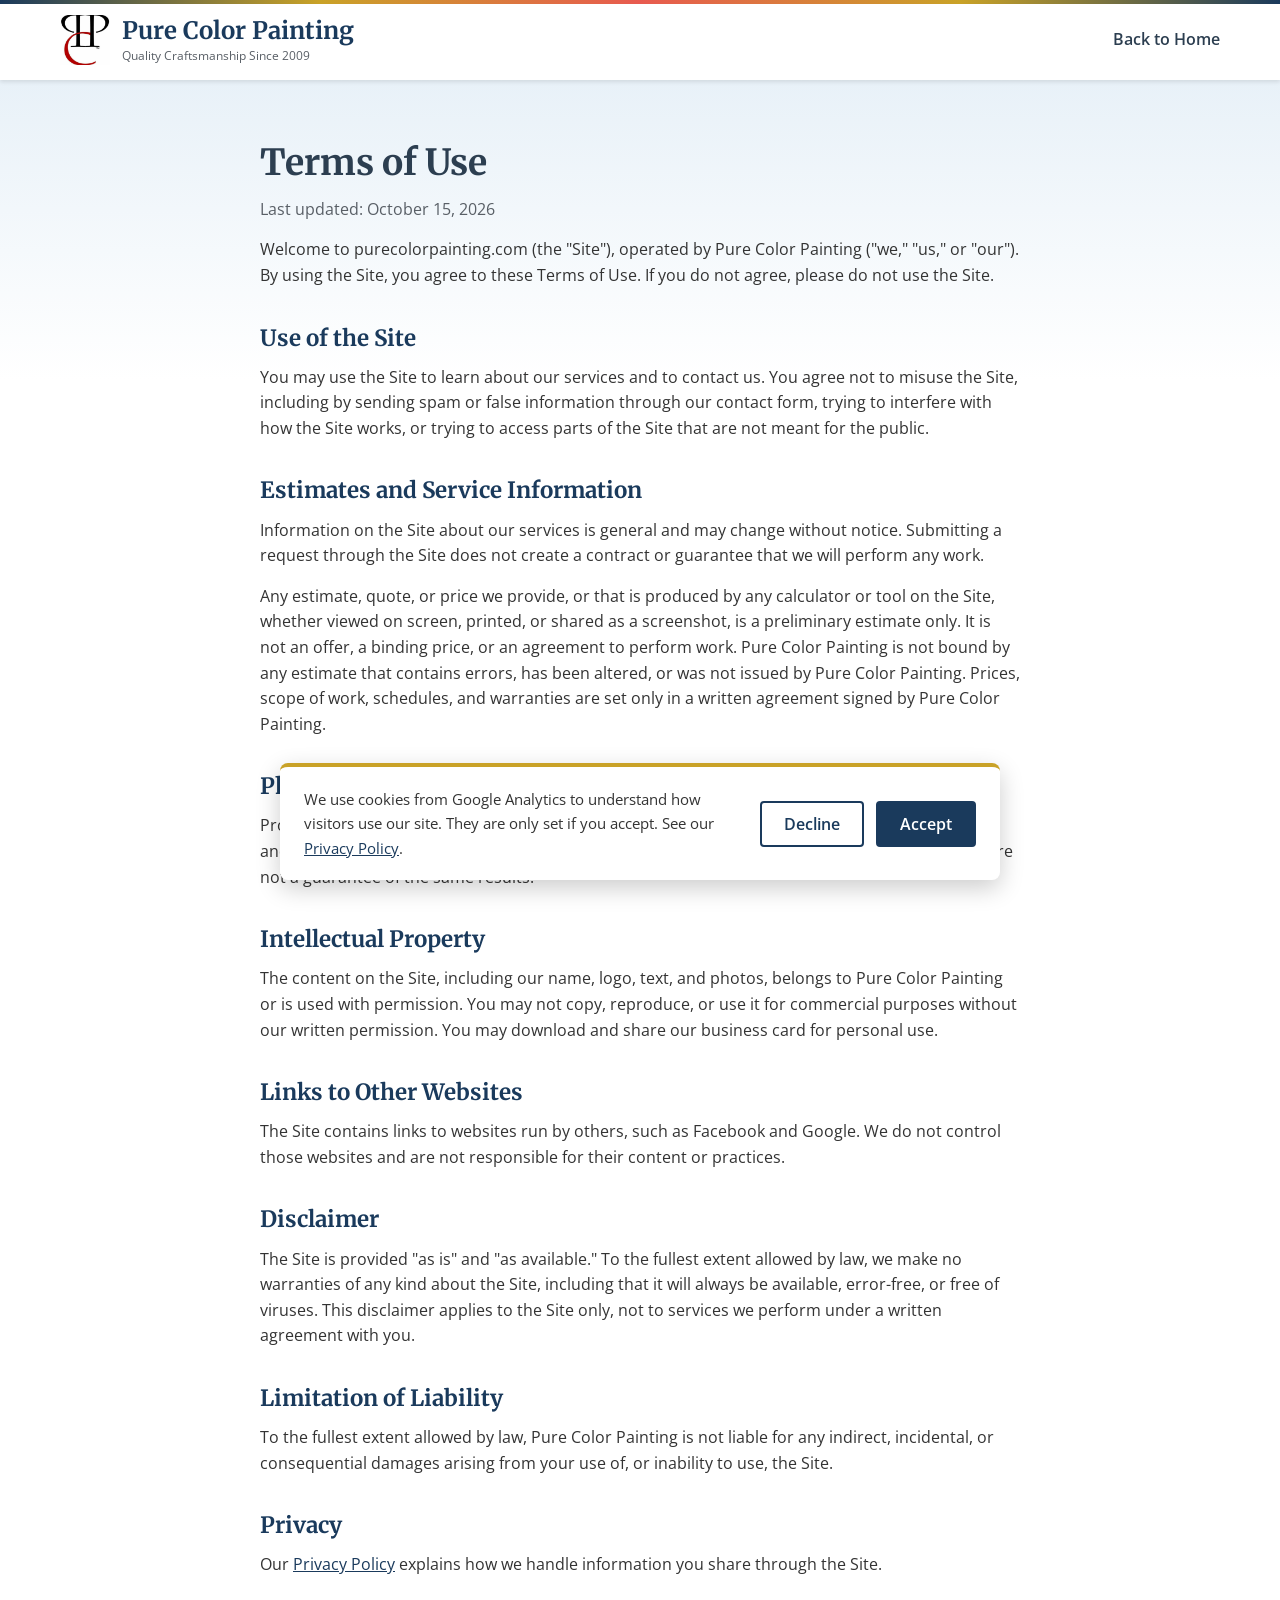
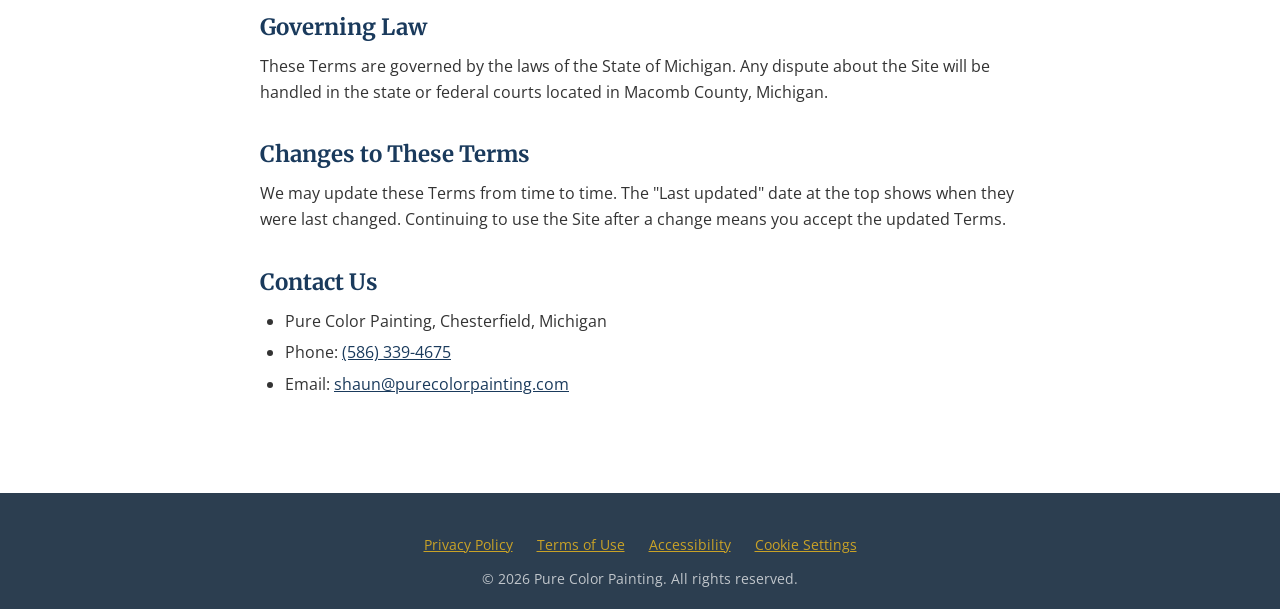
<file: terms.html>
<!DOCTYPE html>
<html lang="en">
<head>
    <meta charset="UTF-8">
    <meta name="viewport" content="width=device-width, initial-scale=1.0">
    <title>Terms of Use | Pure Color Painting</title>
    <meta name="description" content="Terms of use for the Pure Color Painting website.">
    <link rel="canonical" href="https://purecolorpainting.com/terms.html">

    <!-- Favicons -->
    <link rel="icon" type="image/x-icon" href="images/favicon.ico">
    <link rel="apple-touch-icon" href="images/apple-touch-icon.png">

    <!-- Stylesheets -->
    <link rel="stylesheet" href="css/styles.css?v=3">
    <link rel="preconnect" href="https://fonts.googleapis.com">
    <link rel="preconnect" href="https://fonts.gstatic.com" crossorigin>
    <link href="https://fonts.googleapis.com/css2?family=Merriweather:wght@400;700&family=Open+Sans:wght@400;600&display=swap" rel="stylesheet">
</head>
<body>
    <a href="#main" class="skip-link">Skip to main content</a>

    <!-- Header -->
    <header class="header">
        <div class="container">
            <div class="header-content">
                <a href="index.html" class="logo">
                    <img src="images/logo.png" alt="" class="logo-img">
                    <div class="logo-text">
                        <p class="site-name">Pure Color Painting</p>
                        <p class="tagline">Quality Craftsmanship Since 2009</p>
                    </div>
                </a>
                <a href="index.html" class="legal-back">Back to Home</a>
            </div>
        </div>
    </header>

    <main id="main" class="legal-page" tabindex="-1">
        <div class="container">
            <h1>Terms of Use</h1>
            <p class="legal-updated">Last updated: October 15, 2026</p>

            <p>Welcome to purecolorpainting.com (the "Site"), operated by Pure Color Painting ("we," "us," or "our"). By using the Site, you agree to these Terms of Use. If you do not agree, please do not use the Site.</p>

            <h2>Use of the Site</h2>
            <p>You may use the Site to learn about our services and to contact us. You agree not to misuse the Site, including by sending spam or false information through our contact form, trying to interfere with how the Site works, or trying to access parts of the Site that are not meant for the public.</p>

            <h2>Estimates and Service Information</h2>
            <p>Information on the Site about our services is general and may change without notice. Submitting a request through the Site does not create a contract or guarantee that we will perform any work.</p>
            <p>Any estimate, quote, or price we provide, or that is produced by any calculator or tool on the Site, whether viewed on screen, printed, or shared as a screenshot, is a preliminary estimate only. It is not an offer, a binding price, or an agreement to perform work. Pure Color Painting is not bound by any estimate that contains errors, has been altered, or was not issued by Pure Color Painting. Prices, scope of work, schedules, and warranties are set only in a written agreement signed by Pure Color Painting.</p>

            <h2>Photos and Testimonials</h2>
            <p>Project photos show examples of our past work. Results vary depending on the surface, materials, and conditions of each project. Testimonials reflect the experiences of individual customers and are not a guarantee of the same results.</p>

            <h2>Intellectual Property</h2>
            <p>The content on the Site, including our name, logo, text, and photos, belongs to Pure Color Painting or is used with permission. You may not copy, reproduce, or use it for commercial purposes without our written permission. You may download and share our business card for personal use.</p>

            <h2>Links to Other Websites</h2>
            <p>The Site contains links to websites run by others, such as Facebook and Google. We do not control those websites and are not responsible for their content or practices.</p>

            <h2>Disclaimer</h2>
            <p>The Site is provided "as is" and "as available." To the fullest extent allowed by law, we make no warranties of any kind about the Site, including that it will always be available, error-free, or free of viruses. This disclaimer applies to the Site only, not to services we perform under a written agreement with you.</p>

            <h2>Limitation of Liability</h2>
            <p>To the fullest extent allowed by law, Pure Color Painting is not liable for any indirect, incidental, or consequential damages arising from your use of, or inability to use, the Site.</p>

            <h2>Privacy</h2>
            <p>Our <a href="privacy.html">Privacy Policy</a> explains how we handle information you share through the Site.</p>

            <h2>Governing Law</h2>
            <p>These Terms are governed by the laws of the State of Michigan. Any dispute about the Site will be handled in the state or federal courts located in Macomb County, Michigan.</p>

            <h2>Changes to These Terms</h2>
            <p>We may update these Terms from time to time. The "Last updated" date at the top shows when they were last changed. Continuing to use the Site after a change means you accept the updated Terms.</p>

            <h2>Contact Us</h2>
            <ul>
                <li>Pure Color Painting, Chesterfield, Michigan</li>
                <li>Phone: <a href="tel:+15863394675">(586) 339-4675</a></li>
                <li>Email: <a href="mailto:shaun@purecolorpainting.com">shaun@purecolorpainting.com</a></li>
            </ul>
        </div>
    </main>

    <!-- Footer -->
    <footer class="footer legal-footer">
        <div class="container">
            <div class="footer-bottom">
                <nav class="footer-legal" aria-label="Legal">
                    <a href="privacy.html">Privacy Policy</a>
                    <a href="terms.html" aria-current="page">Terms of Use</a>
                    <a href="accessibility.html">Accessibility</a>
                    <button type="button" class="cookie-settings-link" data-cookie-settings>Cookie Settings</button>
                </nav>
                <p>&copy; <span id="current-year"></span> Pure Color Painting. All rights reserved.</p>
            </div>
        </div>
    </footer>

    <script>
        document.getElementById('current-year').textContent = new Date().getFullYear();
    </script>
    <script src="js/consent.js"></script>
</body>
</html>
</file>
<file: css/styles.css>
/* ===================================
   Pure Color Painting - Main Styles
   Classic Professional Theme
   =================================== */

/* CSS Variables */
:root {
    --color-primary: #1a3a5c;      /* Deep navy blue */
    --color-secondary: #c9a227;    /* Gold accent */
    --color-secondary-dark: #8a6d12; /* Dark gold - passes contrast with white text */
    --color-accent: #e85a4f;       /* Warm red-coral */
    --color-accent-light: #f8d3d0; /* Light coral */
    --color-dark: #2c3e50;
    --color-light: #f8f9fa;
    --color-light-blue: #e8f1f8;   /* Light blue tint */
    --color-light-gold: #fdf6e3;   /* Light gold/cream */
    --color-white: #ffffff;
    --color-gray: #595f66;
    --color-gray-light: #e9ecef;
    --color-border: #767d85;       /* Form field borders - 3:1 contrast */
    --color-text: #333333;

    --font-heading: 'Merriweather', Georgia, serif;
    --font-body: 'Open Sans', Arial, sans-serif;

    --shadow-sm: 0 2px 4px rgba(0,0,0,0.1);
    --shadow-md: 0 4px 12px rgba(0,0,0,0.15);
    --shadow-lg: 0 8px 24px rgba(0,0,0,0.2);

    --transition: all 0.3s ease;
}

/* Reset & Base */
*, *::before, *::after {
    box-sizing: border-box;
    margin: 0;
    padding: 0;
}

html {
    scroll-behavior: smooth;
}

body {
    font-family: var(--font-body);
    font-size: 16px;
    line-height: 1.6;
    color: var(--color-text);
    background-color: var(--color-white);
}

.container {
    width: 100%;
    max-width: 1200px;
    margin: 0 auto;
    padding: 0 20px;
}

h1, h2, h3, h4, h5, h6 {
    font-family: var(--font-heading);
    font-weight: 700;
    line-height: 1.3;
    color: var(--color-dark);
}

a {
    color: var(--color-primary);
    text-decoration: none;
    transition: var(--transition);
}

a:hover {
    color: var(--color-secondary-dark);
}

img {
    max-width: 100%;
    height: auto;
}

/* Accessibility */
:focus-visible {
    outline: 3px solid var(--color-accent);
    outline-offset: 2px;
}

[tabindex="-1"]:focus {
    outline: none;
}

.visually-hidden {
    position: absolute !important;
    width: 1px;
    height: 1px;
    padding: 0;
    margin: -1px;
    overflow: hidden;
    clip: rect(0, 0, 0, 0);
    white-space: nowrap;
    border: 0;
}

.skip-link {
    position: absolute;
    top: -100px;
    left: 10px;
    z-index: 2000;
    padding: 10px 18px;
    background-color: var(--color-primary);
    color: var(--color-white);
    font-weight: 600;
    border-radius: 0 0 4px 4px;
}

.skip-link:focus {
    top: 0;
    color: var(--color-white);
}

/* Buttons */
.btn {
    display: inline-block;
    padding: 12px 28px;
    font-family: var(--font-body);
    font-size: 1rem;
    font-weight: 600;
    text-align: center;
    border: none;
    border-radius: 4px;
    cursor: pointer;
    transition: var(--transition);
}

.btn-primary {
    background-color: var(--color-secondary);
    color: var(--color-dark);
}

.btn-primary:hover {
    background-color: #b8922a;
    color: var(--color-dark);
    transform: translateY(-2px);
    box-shadow: var(--shadow-md);
}

/* Header */
.header {
    position: fixed;
    top: 0;
    left: 0;
    right: 0;
    background-color: var(--color-white);
    box-shadow: var(--shadow-sm);
    z-index: 1000;
}

.header::before {
    content: '';
    position: absolute;
    top: 0;
    left: 0;
    right: 0;
    height: 4px;
    background: linear-gradient(90deg, var(--color-primary), var(--color-secondary), var(--color-accent), var(--color-secondary), var(--color-primary));
}

.header-content {
    display: flex;
    justify-content: space-between;
    align-items: center;
    padding: 15px 0;
}

.logo {
    display: flex;
    align-items: center;
    gap: 12px;
}

.logo:hover {
    color: inherit;
}

.logo-img {
    height: 50px;
    width: auto;
}

.logo-text h1,
.logo-text .site-name {
    font-family: var(--font-heading);
    font-weight: 700;
    line-height: 1.3;
    font-size: 1.5rem;
    color: var(--color-primary);
    margin-bottom: 0;
}

.logo .tagline {
    font-size: 0.75rem;
    color: var(--color-gray);
    margin: 0;
}

.nav ul {
    display: flex;
    list-style: none;
    gap: 30px;
}

.nav a {
    font-weight: 600;
    color: var(--color-dark);
    padding: 5px 0;
    position: relative;
}

.nav a::after {
    content: '';
    position: absolute;
    bottom: 0;
    left: 0;
    width: 0;
    height: 2px;
    background-color: var(--color-secondary);
    transition: var(--transition);
}

.nav a:hover::after,
.nav a:focus-visible::after {
    width: 100%;
}

.mobile-menu-btn {
    display: none;
    flex-direction: column;
    gap: 5px;
    background: none;
    border: none;
    cursor: pointer;
    padding: 5px;
}

.mobile-menu-btn span {
    width: 25px;
    height: 3px;
    background-color: var(--color-dark);
    transition: var(--transition);
}

/* Hero Section */
.hero {
    position: relative;
    display: flex;
    align-items: center;
    justify-content: center;
    background: #0a0a0a url('../images/hero-bg.jpg') center/contain no-repeat;
    margin-top: 80px;
    padding: 80px 0;
}

.hero-overlay {
    position: absolute;
    top: 0;
    left: 0;
    right: 0;
    bottom: 0;
    background: rgba(0, 0, 0, 0.35);
}

.hero-content {
    position: relative;
    text-align: center;
    color: var(--color-white);
    padding: 40px;
    background: rgba(0, 0, 0, 0.4);
    border-radius: 8px;
    max-width: 700px;
}

.hero-content h2 {
    font-size: 3rem;
    color: var(--color-white);
    margin-bottom: 20px;
    text-shadow: 2px 2px 4px rgba(0, 0, 0, 0.5);
}

.hero-content p {
    font-size: 1.25rem;
    margin-bottom: 30px;
    text-shadow: 1px 1px 2px rgba(0, 0, 0, 0.5);
}

.hero-content .btn-primary {
    background-color: var(--color-white);
    color: var(--color-primary);
    font-size: 1.1rem;
    padding: 15px 35px;
    box-shadow: var(--shadow-md);
}

.hero-content .btn-primary:hover {
    background-color: var(--color-secondary);
    color: var(--color-dark);
    transform: translateY(-3px);
    box-shadow: var(--shadow-lg);
}

/* About Section */
.about {
    padding: 80px 0;
    background: linear-gradient(135deg, var(--color-light-blue) 0%, var(--color-white) 100%);
}

.about-content {
    max-width: 800px;
    margin: 0 auto;
    text-align: center;
}

.about h2 {
    font-size: 2.25rem;
    margin-bottom: 30px;
    position: relative;
    display: inline-block;
}

.about h2::after {
    content: '';
    position: absolute;
    bottom: -10px;
    left: 50%;
    transform: translateX(-50%);
    width: 60px;
    height: 3px;
    background-color: var(--color-secondary);
}

.about p {
    font-size: 1.1rem;
    color: var(--color-gray);
    margin-bottom: 20px;
}

/* Services Section */
.services {
    padding: 80px 0;
    background-color: var(--color-light);
}

.services h2 {
    text-align: center;
    font-size: 2.25rem;
    margin-bottom: 50px;
    position: relative;
}

.services h2::after {
    content: '';
    position: absolute;
    bottom: -10px;
    left: 50%;
    transform: translateX(-50%);
    width: 60px;
    height: 3px;
    background-color: var(--color-secondary);
}

.services-grid {
    display: grid;
    grid-template-columns: repeat(3, 1fr);
    gap: 30px;
}

.service-card {
    background-color: var(--color-white);
    padding: 40px 30px;
    border-radius: 8px;
    text-align: center;
    box-shadow: var(--shadow-sm);
    transition: var(--transition);
    border-top: 4px solid var(--color-secondary);
    position: relative;
    overflow: hidden;
}

.service-card::before {
    content: '';
    position: absolute;
    top: 0;
    left: -100%;
    width: 100%;
    height: 4px;
    background: linear-gradient(90deg, var(--color-secondary), var(--color-accent), var(--color-primary));
    transition: var(--transition);
}

.service-card:hover::before {
    left: 0;
}

.service-card:hover {
    transform: translateY(-5px);
    box-shadow: var(--shadow-md);
}

.service-icon {
    font-size: 2.5rem;
    margin-bottom: 20px;
}

.service-card h3 {
    font-size: 1.25rem;
    margin-bottom: 15px;
    color: var(--color-primary);
}

.service-card p {
    color: var(--color-gray);
    font-size: 0.95rem;
}

/* Portfolio Section */
.portfolio {
    padding: 80px 0;
    background-color: var(--color-light-blue);
}

.portfolio h2 {
    text-align: center;
    font-size: 2.25rem;
    margin-bottom: 30px;
    position: relative;
}

.portfolio h2::after {
    content: '';
    position: absolute;
    bottom: -10px;
    left: 50%;
    transform: translateX(-50%);
    width: 60px;
    height: 3px;
    background-color: var(--color-secondary);
}

.portfolio-filters {
    display: flex;
    justify-content: center;
    gap: 15px;
    margin-bottom: 40px;
    flex-wrap: wrap;
}

.filter-btn {
    padding: 10px 24px;
    background-color: transparent;
    border: 2px solid var(--color-primary);
    color: var(--color-primary);
    font-weight: 600;
    border-radius: 4px;
    cursor: pointer;
    transition: var(--transition);
}

.filter-btn:hover,
.filter-btn.active {
    background: linear-gradient(135deg, var(--color-primary) 0%, var(--color-secondary-dark) 100%);
    border-color: var(--color-primary);
    color: var(--color-white);
}

.portfolio-grid {
    display: grid;
    grid-template-columns: repeat(4, 1fr);
    grid-auto-flow: dense;
    gap: 25px;
}

.portfolio-item {
    position: relative;
    display: block;
    width: 100%;
    padding: 0;
    border-radius: 8px;
    overflow: hidden;
    aspect-ratio: 4/3;
    box-shadow: var(--shadow-md);
    border: 2px solid var(--color-gray);
    background-color: var(--color-light);
    font: inherit;
    text-align: left;
    cursor: pointer;
}

.portfolio-item:focus-visible {
    outline: 3px solid var(--color-secondary);
    outline-offset: 3px;
}

.portfolio-item img {
    display: block;
    width: 100%;
    height: 100%;
    object-fit: cover;
    transition: var(--transition);
}

.portfolio-item:hover img,
.portfolio-item:focus-visible img {
    transform: scale(1.05);
}

.portfolio-item .overlay {
    position: absolute;
    bottom: 0;
    left: 0;
    right: 0;
    padding: 20px;
    background: linear-gradient(transparent, rgba(0,0,0,0.8));
    color: var(--color-white);
    transform: translateY(100%);
    transition: var(--transition);
}

.portfolio-item:hover .overlay,
.portfolio-item:focus-visible .overlay {
    transform: translateY(0);
}

.portfolio-item .overlay-title {
    display: block;
    font-family: var(--font-heading);
    font-weight: 700;
    color: var(--color-white);
    font-size: 1.1rem;
    margin-bottom: 5px;
}

.portfolio-item .overlay-desc {
    display: block;
    font-size: 0.85rem;
    opacity: 0.9;
}

/* Before/After Comparison Items */
.portfolio-item-comparison {
    grid-column: span 2;
    aspect-ratio: 8/3;
    border: none;
    box-shadow: none;
    background-color: transparent;
}

.comparison-container {
    display: flex;
    gap: 4px;
    height: 100%;
}

.comparison-image {
    flex: 1;
    position: relative;
    overflow: hidden;
    border-radius: 4px;
    border: 2px solid var(--color-gray);
    background-color: var(--color-light);
}

.comparison-image img {
    width: 100%;
    height: 100%;
    object-fit: cover;
}

.comparison-label {
    position: absolute;
    top: 10px;
    left: 50%;
    transform: translateX(-50%);
    background-color: rgba(0, 0, 0, 0.7);
    color: var(--color-white);
    padding: 5px 15px;
    border-radius: 4px;
    font-size: 0.85rem;
    font-weight: 600;
    text-transform: uppercase;
    letter-spacing: 0.5px;
}

.comparison-before .comparison-label {
    background-color: rgba(60, 60, 60, 0.85);
}

.comparison-after .comparison-label {
    background-color: var(--color-secondary);
    color: var(--color-dark);
}

.portfolio-item-comparison .overlay {
    position: absolute;
    bottom: 0;
    left: 0;
    right: 0;
    padding: 20px;
    background: linear-gradient(transparent, rgba(0,0,0,0.8));
    color: var(--color-white);
    transform: translateY(100%);
    transition: var(--transition);
}

.portfolio-item-comparison:hover .overlay {
    transform: translateY(0);
}

.portfolio-empty {
    grid-column: 1 / -1;
    text-align: center;
    padding: 60px 20px;
    color: var(--color-gray);
}

/* Portfolio Carousel */
.portfolio-carousel {
    position: relative;
    max-width: 1000px;
    margin: 0 auto;
}

.carousel-stage {
    position: relative;
    aspect-ratio: 2/1;
    border-radius: 8px;
    overflow: hidden;
    background-color: var(--color-dark);
    box-shadow: var(--shadow-md);
}

.portfolio-carousel.is-empty .carousel-stage {
    display: flex;
    align-items: center;
    justify-content: center;
    background-color: var(--color-light);
}

.slide {
    position: absolute;
    inset: 0;
    animation: slide-fade 0.4s ease;
}

@keyframes slide-fade {
    from { opacity: 0; }
    to { opacity: 1; }
}

.slide-comparison {
    display: flex;
    gap: 4px;
}

.slide-comparison .comparison-image {
    border: none;
    border-radius: 0;
}

.slide-comparison .comparison-image img {
    aspect-ratio: auto;
}

.slide-backdrop {
    position: absolute;
    inset: 0;
    width: 100%;
    height: 100%;
    object-fit: cover;
    filter: blur(24px) brightness(0.6);
    transform: scale(1.1);
}

.slide-photo {
    position: relative;
    display: block;
    width: 100%;
    height: 100%;
    object-fit: contain;
}

.carousel-btn {
    position: absolute;
    top: 50%;
    transform: translateY(-50%);
    width: 48px;
    height: 48px;
    border: none;
    border-radius: 50%;
    background-color: rgba(255, 255, 255, 0.9);
    color: var(--color-primary);
    font-size: 2rem;
    line-height: 1;
    cursor: pointer;
    box-shadow: var(--shadow-md);
    transition: var(--transition);
}

.carousel-btn:hover {
    background-color: var(--color-secondary);
    color: var(--color-dark);
}

.carousel-prev {
    left: 12px;
}

.carousel-next {
    right: 12px;
}

.portfolio-carousel.is-empty .carousel-btn,
.portfolio-carousel.is-single .carousel-btn {
    display: none;
}

.carousel-caption {
    max-width: 1000px;
    min-height: 3.5em;
    margin: 16px auto 0;
    text-align: center;
}

.carousel-caption h3 {
    font-size: 1.25rem;
    color: var(--color-primary);
    margin-bottom: 4px;
}

.carousel-caption p {
    color: var(--color-gray);
}

.carousel-controls {
    display: flex;
    align-items: center;
    justify-content: center;
    gap: 20px;
    margin-top: 16px;
}

.carousel-pause {
    width: 40px;
    height: 40px;
    border: 2px solid var(--color-primary);
    border-radius: 50%;
    background-color: transparent;
    color: var(--color-primary);
    font-size: 0.85rem;
    cursor: pointer;
    transition: var(--transition);
}

.carousel-pause:hover {
    background-color: var(--color-primary);
    color: var(--color-white);
}

.carousel-counter {
    min-width: 4em;
    text-align: center;
    font-weight: 600;
    font-variant-numeric: tabular-nums;
    color: var(--color-gray);
}

/* Portfolio "View All" Dialog */
html.dialog-open {
    overflow: hidden;
}

.portfolio-dialog {
    width: min(1200px, calc(100% - 32px));
    max-width: none;
    max-height: calc(100vh - 48px);
    margin: auto;
    padding: 30px;
    border: none;
    border-radius: 8px;
    overflow-y: auto;
    background-color: var(--color-light-blue);
    box-shadow: var(--shadow-lg);
}

.portfolio-dialog::backdrop {
    background-color: rgba(0, 0, 0, 0.7);
}

.portfolio-dialog-header {
    display: flex;
    align-items: center;
    justify-content: space-between;
    margin-bottom: 20px;
}

.portfolio-dialog h2 {
    text-align: left;
    font-size: 1.75rem;
    margin-bottom: 0;
}

.portfolio-dialog h2::after {
    display: none;
}

.portfolio-dialog-close {
    width: 44px;
    height: 44px;
    border: none;
    border-radius: 50%;
    background-color: transparent;
    color: var(--color-primary);
    font-size: 2rem;
    line-height: 1;
    cursor: pointer;
    transition: var(--transition);
}

.portfolio-dialog-close:hover {
    background-color: var(--color-white);
}

.portfolio-dialog .portfolio-filters {
    margin-bottom: 25px;
}

.portfolio-group + .portfolio-group {
    margin-top: 40px;
}

.portfolio-group-title {
    font-size: 1.4rem;
    color: var(--color-primary);
    padding-bottom: 10px;
    margin-bottom: 20px;
    border-bottom: 3px solid var(--color-secondary);
}

/* Testimonials Section */
.testimonials {
    padding: 80px 0;
    background: linear-gradient(180deg, var(--color-light-gold) 0%, var(--color-light) 100%);
}

.testimonials h2 {
    text-align: center;
    font-size: 2.25rem;
    margin-bottom: 50px;
    position: relative;
}

.testimonials h2::after {
    content: '';
    position: absolute;
    bottom: -10px;
    left: 50%;
    transform: translateX(-50%);
    width: 60px;
    height: 3px;
    background-color: var(--color-secondary);
}

.testimonials-grid {
    display: grid;
    grid-template-columns: repeat(2, 1fr);
    gap: 30px;
}

.testimonial-card {
    background-color: var(--color-white);
    padding: 40px;
    border-radius: 8px;
    box-shadow: var(--shadow-sm);
    position: relative;
    border-left: 4px solid var(--color-secondary);
}

.testimonial-card::before {
    content: '"';
    position: absolute;
    top: 10px;
    left: 15px;
    font-size: 4rem;
    font-family: var(--font-heading);
    color: var(--color-secondary);
    opacity: 0.2;
    line-height: 1;
    z-index: 0;
}

.testimonial-card p {
    font-style: italic;
    color: var(--color-text);
    margin-bottom: 20px;
    position: relative;
    z-index: 1;
}

.testimonial-stars {
    color: #b47c00;
    font-size: 1.2rem;
    letter-spacing: 2px;
    margin-bottom: 12px;
    position: relative;
    z-index: 1;
}

.testimonial-author {
    font-weight: 600;
    color: var(--color-dark);
}

.testimonial-location {
    font-size: 0.9rem;
    color: var(--color-gray);
}

.google-review-badge {
    display: inline-flex;
    align-items: center;
    gap: 6px;
    margin-top: 12px;
    padding: 4px 10px;
    background-color: #f8f9fa;
    border: 1px solid #e0e0e0;
    border-radius: 4px;
    font-size: 0.8rem;
    color: #5f6368;
}

.testimonials-empty {
    grid-column: 1 / -1;
    text-align: center;
    padding: 40px 20px;
    color: var(--color-gray);
}

/* Review CTA */
.review-cta {
    text-align: center;
    margin-top: 50px;
    padding: 30px;
    background: var(--color-white);
    border-radius: 12px;
    box-shadow: var(--shadow-sm);
    max-width: 400px;
    margin-left: auto;
    margin-right: auto;
}

.review-cta p {
    font-family: var(--font-heading);
    font-size: 1.1rem;
    color: var(--color-primary);
}

.review-qr {
    width: 180px;
    height: 180px;
    margin: 20px 0 15px;
}

.review-button {
    display: inline-block;
    padding: 12px 28px;
    background: linear-gradient(135deg, var(--color-primary) 0%, var(--color-secondary-dark) 100%);
    color: var(--color-white);
    font-family: var(--font-body);
    font-size: 1rem;
    font-weight: 600;
    border-radius: 4px;
    margin-bottom: 15px;
    transition: var(--transition);
}

.review-button:hover {
    background: linear-gradient(135deg, var(--color-secondary-dark) 0%, var(--color-primary) 100%);
    color: var(--color-white);
    transform: translateY(-2px);
    box-shadow: var(--shadow-md);
}

.review-cta-subtitle {
    font-family: var(--font-body) !important;
    font-size: 0.9rem !important;
    color: var(--color-gray) !important;
}

/* Contact Section */
.contact {
    padding: 80px 0;
    background: linear-gradient(135deg, var(--color-white) 0%, var(--color-light-blue) 100%);
}

.contact h2 {
    text-align: center;
    font-size: 2.25rem;
    margin-bottom: 50px;
    position: relative;
}

.contact h2::after {
    content: '';
    position: absolute;
    bottom: -10px;
    left: 50%;
    transform: translateX(-50%);
    width: 60px;
    height: 3px;
    background-color: var(--color-secondary);
}

.contact-content {
    display: grid;
    grid-template-columns: 1fr 1.5fr;
    gap: 50px;
}

.contact-info {
    background: var(--color-primary);
    padding: 40px;
    border-radius: 8px;
    color: var(--color-white);
}

.contact-info h3 {
    font-size: 1.5rem;
    margin-bottom: 25px;
    color: var(--color-white);
}

.business-card-img {
    width: 100%;
    border-radius: 8px;
    box-shadow: var(--shadow-md);
    margin-top: 25px;
    border: 3px solid var(--color-secondary);
    transition: var(--transition);
}

.business-card-link:hover .business-card-img,
.business-card-link:focus-visible .business-card-img {
    transform: scale(1.03);
    box-shadow: 0 8px 25px rgba(201, 162, 39, 0.4);
}

.business-card-link {
    display: block;
    text-align: center;
}

.download-hint {
    display: block;
    font-size: 0.8rem;
    color: rgba(255, 255, 255, 0.7);
    transition: var(--transition);
}

.business-card-link:hover .download-hint,
.business-card-link:focus-visible .download-hint {
    color: var(--color-secondary);
}

.contact-form-wrapper h3 {
    font-size: 1.5rem;
    margin-bottom: 10px;
    color: var(--color-primary);
}

.form-note {
    font-size: 0.9rem;
    color: var(--color-gray);
    margin-bottom: 20px;
}

.form-hint {
    font-size: 0.85rem;
    color: var(--color-gray);
    margin: -4px 0 8px;
}

.contact-info p {
    margin-bottom: 15px;
    color: rgba(255, 255, 255, 0.9);
}

.contact-info a {
    color: var(--color-secondary);
}

.contact-info a:hover {
    color: var(--color-white);
}

.social-links {
    display: flex;
    gap: 15px;
    margin-top: 25px;
}

.social-links a {
    display: flex;
    align-items: center;
    justify-content: center;
    width: 44px;
    height: 44px;
    background-color: rgba(255, 255, 255, 0.2);
    color: var(--color-white);
    border-radius: 50%;
    transition: var(--transition);
}

.social-links a:hover {
    background-color: var(--color-secondary);
    color: var(--color-dark);
}

.contact-form {
    display: flex;
    flex-direction: column;
    gap: 20px;
}

.form-group {
    display: flex;
    flex-direction: column;
}

.form-group label {
    font-weight: 600;
    margin-bottom: 8px;
    color: var(--color-dark);
}

.form-group input,
.form-group select,
.form-group textarea {
    padding: 12px 15px;
    border: 1px solid var(--color-border);
    border-radius: 4px;
    font-family: var(--font-body);
    font-size: 1rem;
    transition: var(--transition);
}

.form-group input:focus,
.form-group select:focus,
.form-group textarea:focus {
    outline: none;
    border-color: var(--color-primary);
    box-shadow: 0 0 0 3px rgba(26, 58, 92, 0.45);
}

.form-group textarea {
    resize: vertical;
}

.contact-form .btn-primary {
    background: linear-gradient(135deg, var(--color-primary) 0%, var(--color-secondary-dark) 100%);
    color: var(--color-white);
    border: none;
    font-size: 1.1rem;
    padding: 15px 30px;
}

.contact-form .btn-primary:hover {
    background: linear-gradient(135deg, var(--color-secondary-dark) 0%, var(--color-primary) 100%);
    transform: translateY(-2px);
}

.form-error {
    margin: 0;
    padding: 12px 15px;
    background-color: #fdecea;
    color: #8a1c1c;
    border: 1px solid #f5c2c0;
    border-radius: 4px;
}

.form-error a {
    color: inherit;
    font-weight: 600;
    text-decoration: underline;
}

/* Why Choose Us Section */
.why-choose-us {
    padding: 80px 0;
    background-color: var(--color-white);
}

.why-choose-us h2 {
    text-align: center;
    font-size: 2.25rem;
    margin-bottom: 50px;
    position: relative;
}

.why-choose-us h2::after {
    content: '';
    position: absolute;
    bottom: -10px;
    left: 50%;
    transform: translateX(-50%);
    width: 60px;
    height: 3px;
    background-color: var(--color-secondary);
}

.why-grid {
    display: grid;
    grid-template-columns: repeat(4, 1fr);
    gap: 30px;
}

.why-card {
    text-align: center;
    padding: 30px 20px;
}

.why-icon {
    font-size: 2.5rem;
    margin-bottom: 15px;
}

.why-card h3 {
    font-size: 1.15rem;
    color: var(--color-primary);
    margin-bottom: 10px;
}

.why-card p {
    font-size: 0.95rem;
    color: var(--color-gray);
}

/* Footer */
.footer {
    background-color: var(--color-dark);
    color: var(--color-white);
    padding: 40px 0 20px;
}

.footer-columns {
    display: grid;
    grid-template-columns: repeat(4, 1fr);
    gap: 40px;
    margin-bottom: 30px;
}

.service-area-list {
    line-height: 1.8;
}

.footer-col h2 {
    color: var(--color-secondary);
    font-size: 1rem;
    margin-bottom: 15px;
}

.footer-col p {
    font-size: 0.9rem;
    color: rgba(255, 255, 255, 0.8);
    margin-bottom: 8px;
}

.footer-col a {
    color: var(--color-secondary);
}

.footer-col a:hover {
    color: var(--color-white);
}

.footer-social {
    margin-top: 12px;
}

.footer-social a {
    display: inline-flex;
    align-items: center;
    justify-content: center;
    width: 36px;
    height: 36px;
    background-color: rgba(255, 255, 255, 0.15);
    color: var(--color-white);
    border-radius: 50%;
    transition: var(--transition);
}

.footer-social a:hover {
    background-color: var(--color-secondary);
    color: var(--color-dark);
}

.licensed-insured {
    margin-top: 15px;
    font-weight: 600;
    opacity: 1 !important;
    color: var(--color-secondary);
}

.payment-icons {
    display: flex;
    gap: 10px;
    flex-wrap: wrap;
}

.payment-icon {
    border-radius: 4px;
    overflow: hidden;
    box-shadow: 0 1px 3px rgba(0, 0, 0, 0.3);
}

.footer-bottom {
    border-top: 1px solid rgba(255, 255, 255, 0.15);
    padding-top: 20px;
    text-align: center;
}

.footer-bottom p {
    opacity: 0.7;
    font-size: 0.85rem;
    margin: 0;
}

.footer-legal {
    display: flex;
    flex-wrap: wrap;
    justify-content: center;
    gap: 8px 24px;
    margin-bottom: 12px;
    font-size: 0.9rem;
}

.footer-legal a,
.cookie-settings-link {
    color: var(--color-secondary);
    text-decoration: underline;
}

.footer-legal a:hover,
.cookie-settings-link:hover {
    color: var(--color-white);
}

.cookie-settings-link {
    background: none;
    border: none;
    padding: 0;
    font: inherit;
    cursor: pointer;
}

/* Cookie Consent Banner */
.cookie-banner {
    position: fixed;
    left: 20px;
    right: 20px;
    bottom: 20px;
    z-index: 1500;
    max-width: 720px;
    margin: 0 auto;
    padding: 20px 24px;
    background-color: var(--color-white);
    color: var(--color-text);
    border-top: 4px solid var(--color-secondary);
    border-radius: 8px;
    box-shadow: var(--shadow-lg);
    display: flex;
    flex-wrap: wrap;
    align-items: center;
    gap: 16px 24px;
}

.cookie-banner p {
    flex: 1 1 320px;
    margin: 0;
    font-size: 0.95rem;
}

.cookie-banner a {
    text-decoration: underline;
}

.cookie-banner-actions {
    display: flex;
    gap: 12px;
}

.cookie-banner .btn {
    padding: 10px 22px;
}

.btn-outline {
    background-color: var(--color-white);
    color: var(--color-primary);
    border: 2px solid var(--color-primary);
}

.btn-outline:hover {
    background-color: var(--color-light-blue);
}

.cookie-banner .btn-primary {
    background-color: var(--color-primary);
    color: var(--color-white);
    border: 2px solid var(--color-primary);
}

.cookie-banner .btn-primary:hover {
    background-color: var(--color-dark);
    color: var(--color-white);
}

/* Legal Pages */
.legal-back {
    font-weight: 600;
    color: var(--color-dark);
}

.legal-page {
    margin-top: 80px;
    padding: 60px 0 80px;
    background: linear-gradient(180deg, var(--color-light-blue) 0%, var(--color-white) 300px);
}

.legal-page .container {
    max-width: 800px;
}

.legal-page h1 {
    font-size: 2.25rem;
    margin-bottom: 10px;
}

.legal-updated {
    color: var(--color-gray);
    margin-bottom: 30px;
}

.legal-page h2 {
    font-size: 1.4rem;
    margin: 35px 0 12px;
    color: var(--color-primary);
}

.legal-page p,
.legal-page ul {
    margin-bottom: 15px;
}

.legal-page ul {
    padding-left: 25px;
}

.legal-page li {
    margin-bottom: 6px;
}

.legal-page a {
    text-decoration: underline;
}

.legal-footer .footer-bottom {
    border-top: none;
    padding-top: 0;
}

/* Back to Top Button */
.back-to-top {
    position: fixed;
    bottom: 30px;
    right: 30px;
    width: 44px;
    height: 44px;
    background-color: var(--color-primary);
    color: var(--color-white);
    border: none;
    border-radius: 50%;
    font-size: 1.1rem;
    cursor: pointer;
    opacity: 0;
    visibility: hidden;
    transition: var(--transition);
    box-shadow: var(--shadow-md);
    z-index: 999;
}

.back-to-top.visible {
    opacity: 1;
    visibility: visible;
}

.back-to-top:hover {
    background-color: var(--color-secondary);
    color: var(--color-dark);
    transform: translateY(-3px);
}

/* Responsive Design */
@media (max-width: 1200px) {
    .portfolio-grid {
        grid-template-columns: repeat(2, 1fr);
    }

    .portfolio-item-comparison {
        grid-column: span 2;
    }
}

@media (max-width: 992px) {
    .services-grid {
        grid-template-columns: repeat(2, 1fr);
    }

    .why-grid {
        grid-template-columns: repeat(2, 1fr);
    }

    .footer-columns {
        grid-template-columns: repeat(2, 1fr);
    }
}

@media (max-width: 768px) {
    .nav {
        position: fixed;
        top: 80px;
        left: 0;
        right: 0;
        background-color: var(--color-white);
        padding: 20px;
        box-shadow: var(--shadow-md);
        transform: translateY(-100%);
        opacity: 0;
        visibility: hidden;
        transition: var(--transition);
    }

    .nav.active {
        transform: translateY(0);
        opacity: 1;
        visibility: visible;
    }

    .nav ul {
        flex-direction: column;
        gap: 15px;
    }

    .mobile-menu-btn {
        display: flex;
    }

    .hero {
        margin-top: 70px;
        padding: 60px 0;
        background-image: none;
        background-color: var(--color-primary);
    }

    .hero-content h2 {
        font-size: 2rem;
    }

    .services-grid {
        grid-template-columns: 1fr;
    }

    .why-grid {
        grid-template-columns: 1fr 1fr;
    }

    .portfolio-grid {
        grid-template-columns: 1fr;
    }

    .portfolio-item-comparison {
        grid-column: span 1;
        aspect-ratio: auto;
    }

    .comparison-container {
        flex-direction: column;
        gap: 8px;
    }

    .comparison-image img {
        aspect-ratio: 4/3;
    }

    .carousel-stage {
        aspect-ratio: 4/5;
    }

    .slide-comparison {
        flex-direction: column;
    }

    .carousel-btn {
        width: 40px;
        height: 40px;
        font-size: 1.6rem;
    }

    .portfolio-dialog {
        padding: 20px 16px;
    }

    .testimonials-grid {
        grid-template-columns: 1fr;
    }

    .testimonial-card::before {
        font-size: 2.5rem;
        top: 5px;
        left: 10px;
        opacity: 0.15;
    }

    .contact-content {
        grid-template-columns: 1fr;
    }

    .footer-columns {
        grid-template-columns: 1fr;
        text-align: center;
    }

    .footer-social {
        justify-content: center;
        display: flex;
    }

    .payment-icons {
        justify-content: center;
    }
}

@media (max-width: 480px) {
    .hero-content h2 {
        font-size: 1.75rem;
    }

    .hero-content p {
        font-size: 1rem;
    }

    main > section h2 {
        font-size: 1.75rem !important;
    }

    .legal-page h1 {
        font-size: 1.75rem;
    }

    .cookie-banner {
        left: 10px;
        right: 10px;
        bottom: 10px;
        padding: 16px;
    }

    .cookie-banner-actions {
        width: 100%;
    }

    .cookie-banner-actions .btn {
        flex: 1;
    }

    .service-card,
    .testimonial-card {
        padding: 25px 20px;
    }
}

/* Reduced Motion */
@media (prefers-reduced-motion: reduce) {
    html {
        scroll-behavior: auto;
    }

    *, *::before, *::after {
        transition-duration: 0.01ms !important;
        animation-duration: 0.01ms !important;
        animation-iteration-count: 1 !important;
    }

    .btn-primary:hover,
    .service-card:hover,
    .portfolio-item:hover img,
    .business-card-link:hover .business-card-img,
    .back-to-top:hover {
        transform: none !important;
    }
}
</file>
